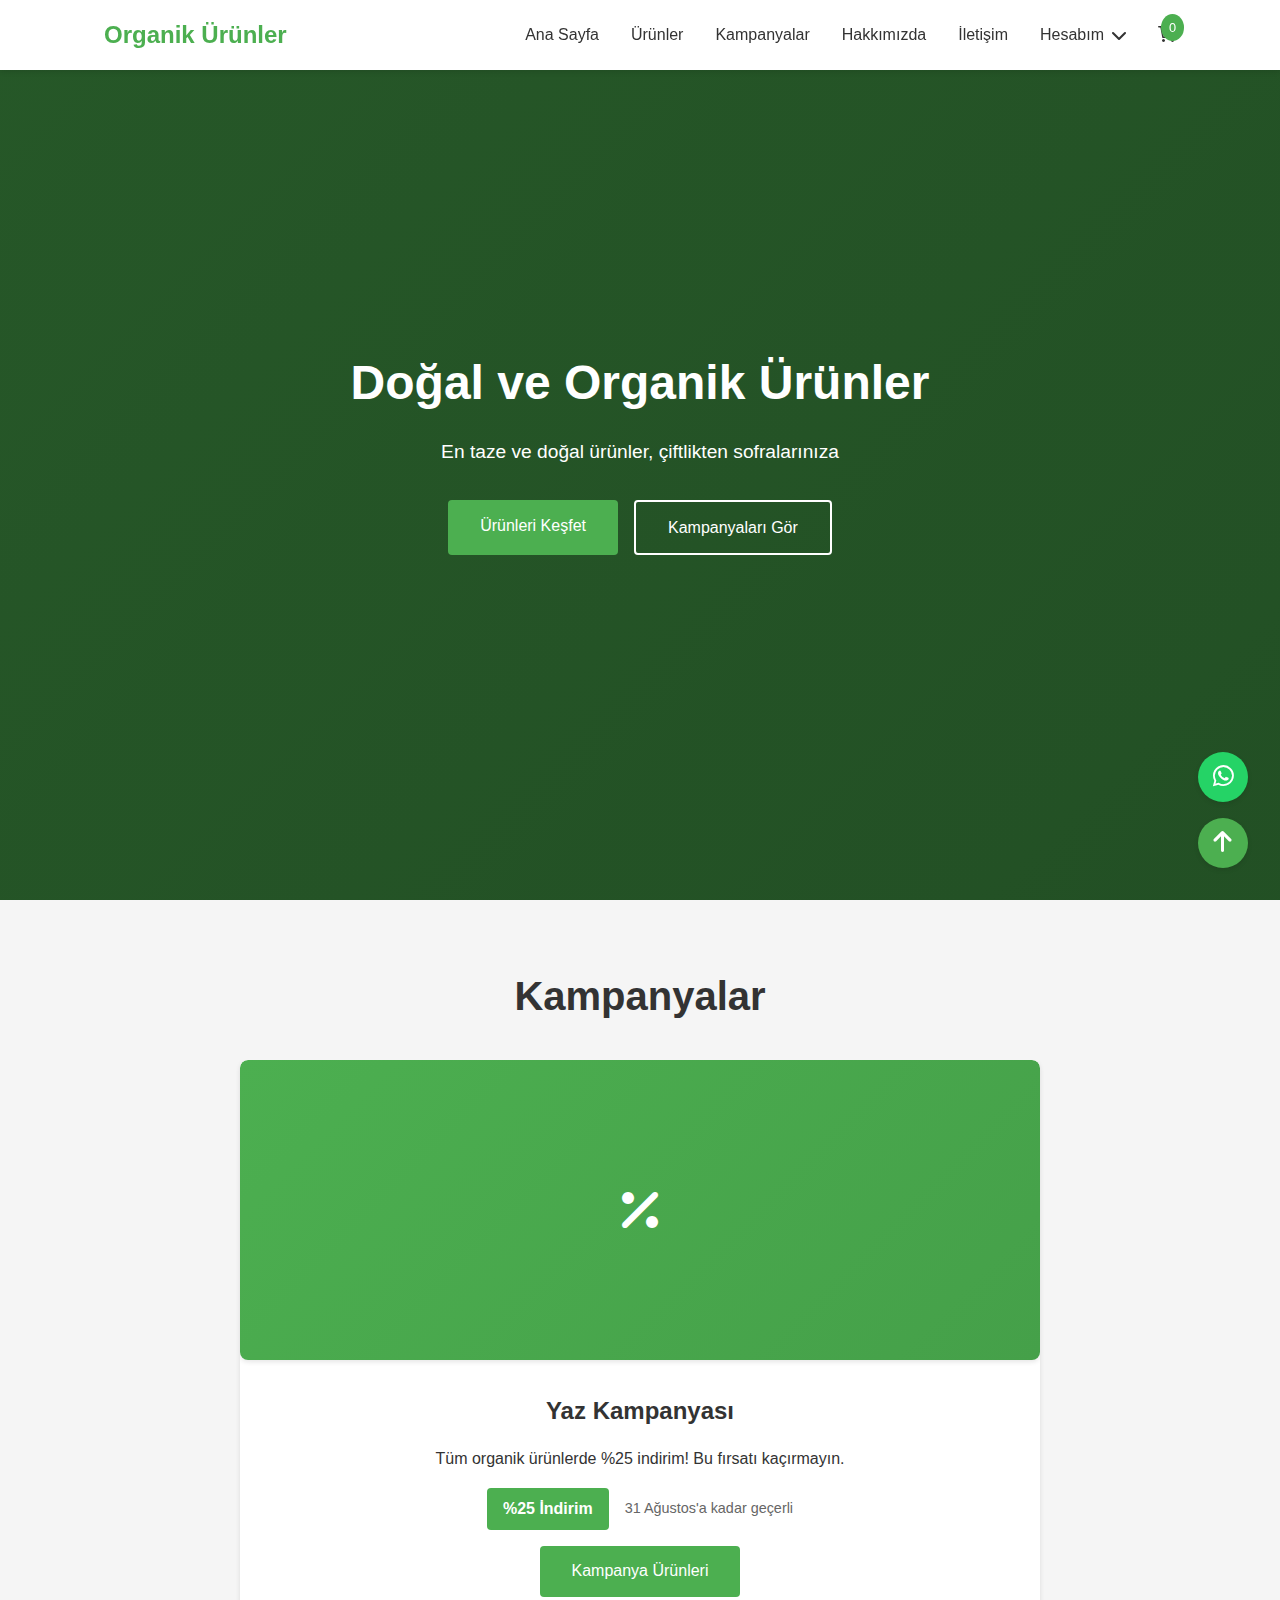
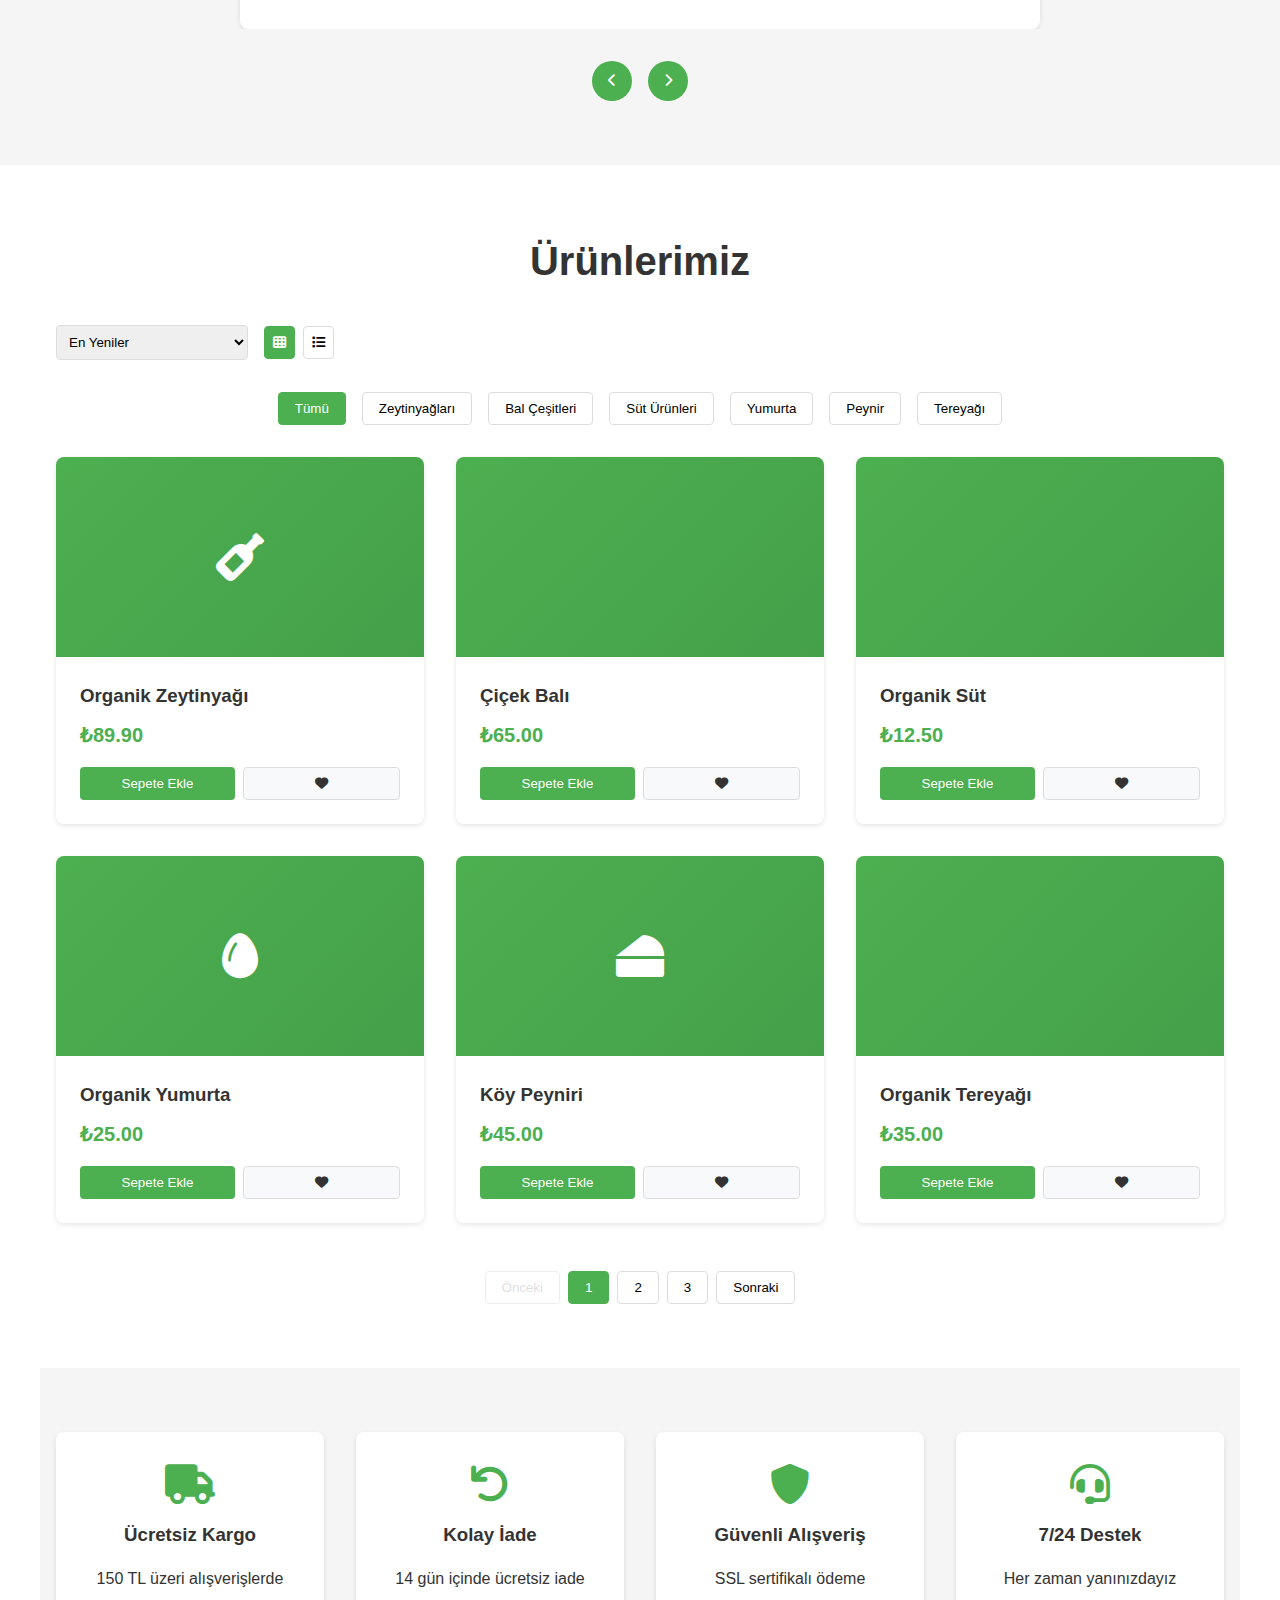
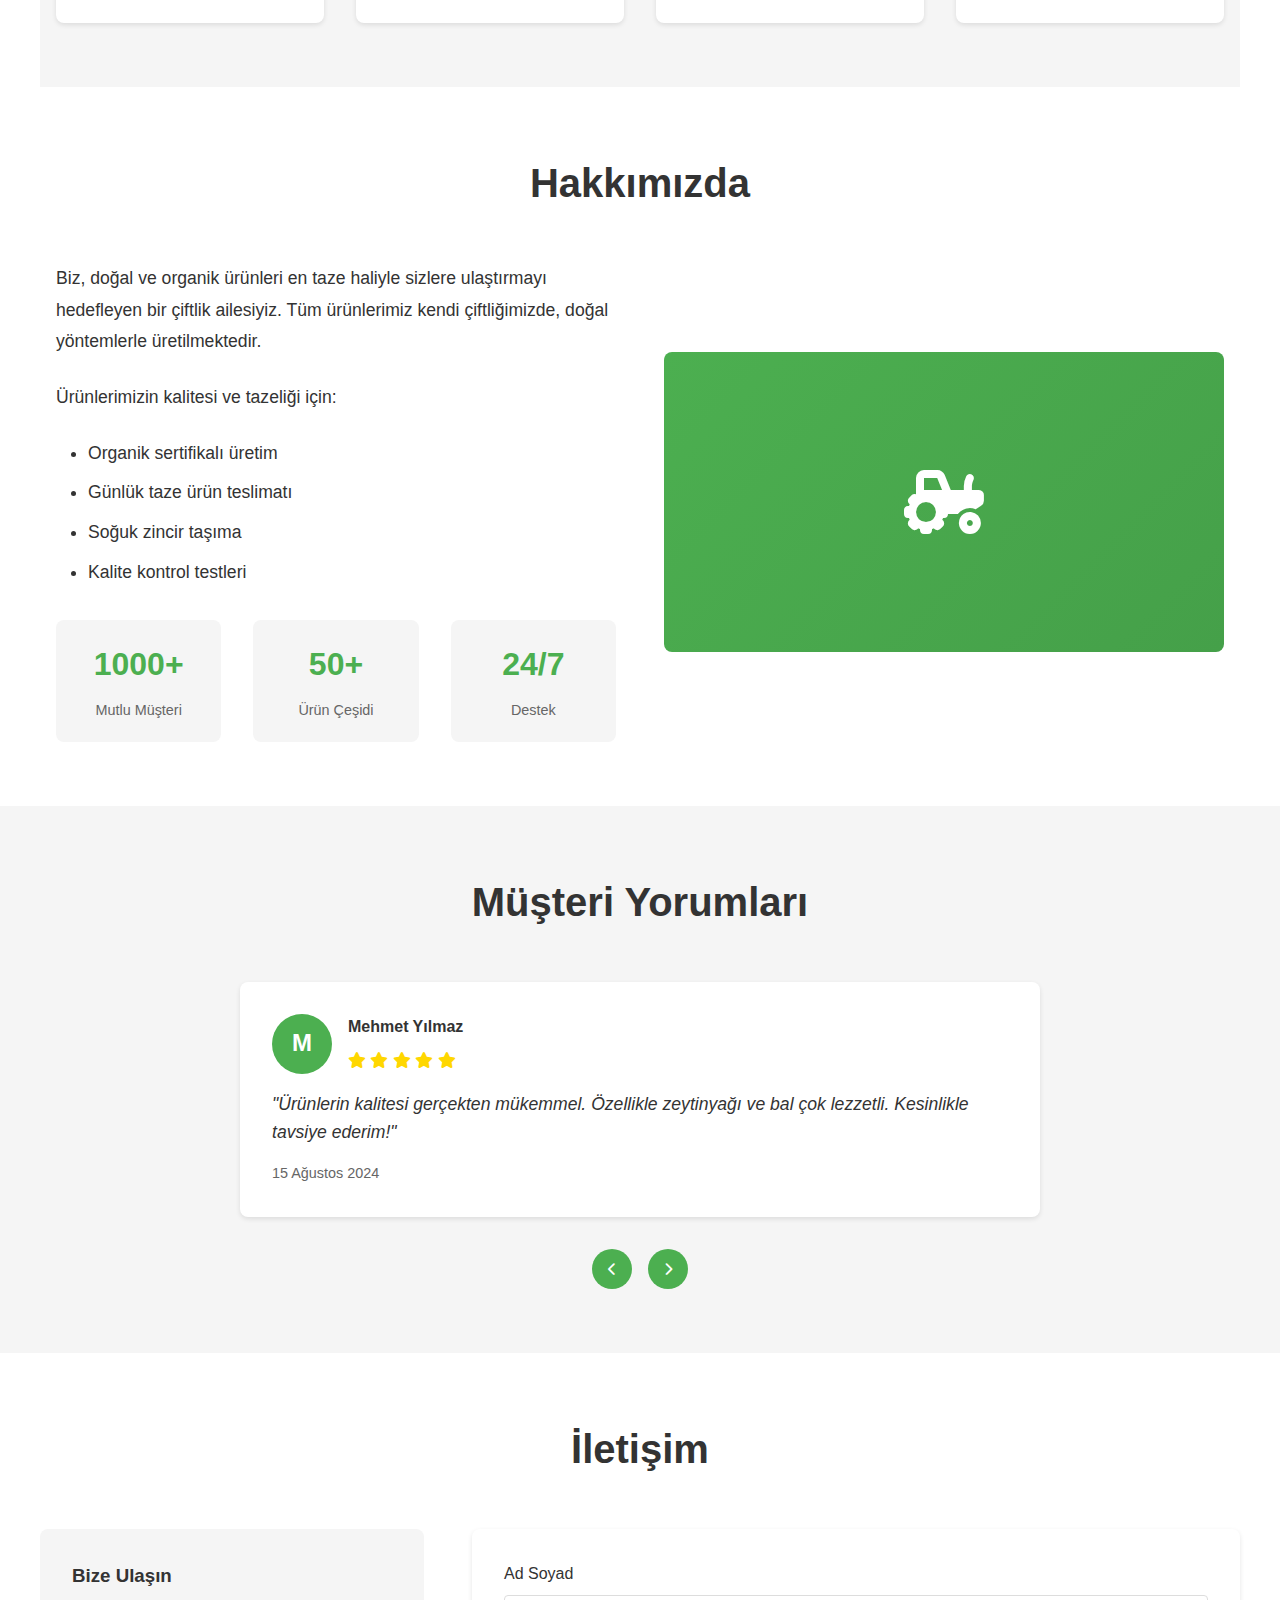
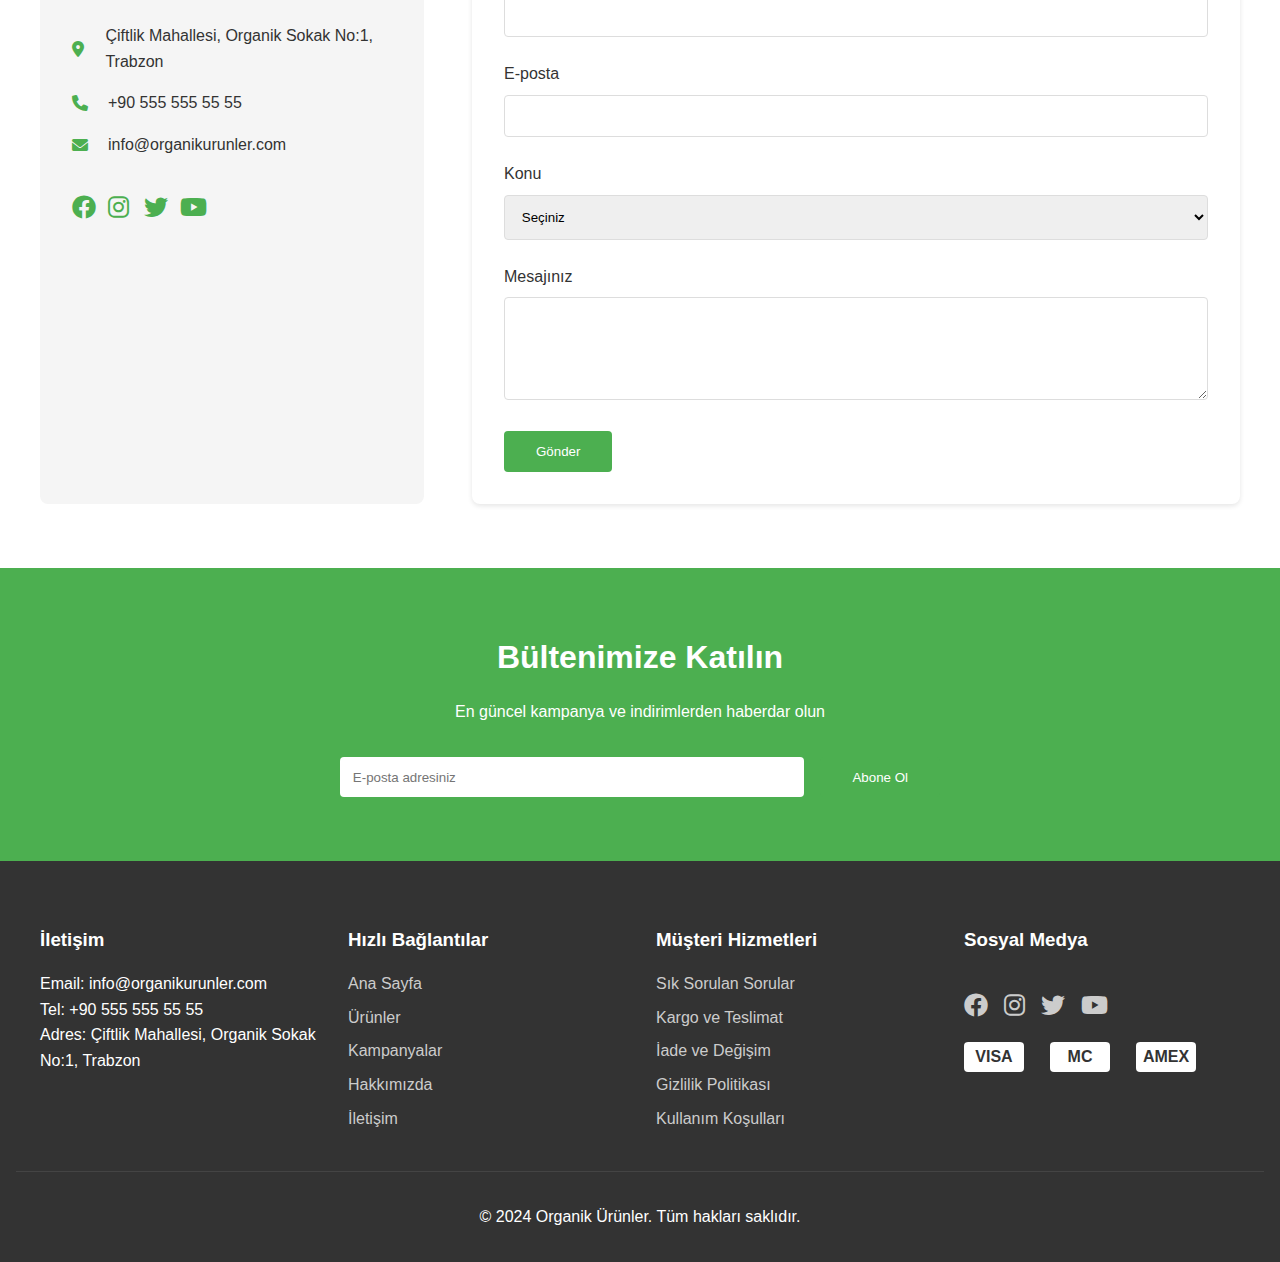
<file: index.html>
<!DOCTYPE html>
<html lang="tr">
<head>
    <meta charset="UTF-8">
    <meta name="viewport" content="width=device-width, initial-scale=1.0">
    <title>Organik Ürünler - E-Ticaret</title>
    <link rel="stylesheet" href="https://cdnjs.cloudflare.com/ajax/libs/font-awesome/6.0.0/css/all.min.css">
    <style>
/* Genel Stiller */
:root {
    --primary-color: #4CAF50;
    --secondary-color: #45a049;
    --text-color: #333;
    --light-gray: #f5f5f5;
    --border-color: #ddd;
    --shadow: 0 2px 5px rgba(0,0,0,0.1);
    --transition: all 0.3s ease;
}

* {
    margin: 0;
    padding: 0;
    box-sizing: border-box;
}

body {
    font-family: 'Segoe UI', Tahoma, Geneva, Verdana, sans-serif;
    line-height: 1.6;
    color: var(--text-color);
}

/* Header ve Navigasyon */
header {
    background: white;
    box-shadow: var(--shadow);
    position: fixed;
    width: 100%;
    top: 0;
    z-index: 1000;
}

nav {
    display: flex;
    justify-content: space-between;
    align-items: center;
    padding: 1rem 5%;
    max-width: 1200px;
    margin: 0 auto;
    position: relative;
}

.logo h1 {
    color: var(--primary-color);
    font-size: 1.5rem;
}

/* Mobil Hamburger Menü */
.mobile-menu-toggle {
    display: none;
    background: none;
    border: none;
    font-size: 1.5rem;
    color: var(--text-color);
    cursor: pointer;
}

.nav-links {
    display: flex;
    list-style: none;
    align-items: center;
    gap: 2rem;
}

.nav-links a {
    text-decoration: none;
    color: var(--text-color);
    font-weight: 500;
    transition: var(--transition);
}

.nav-links a:hover {
    color: var(--primary-color);
}

/* Dropdown Menü */
.dropdown {
    position: relative;
}

.dropdown-toggle {
    display: flex;
    align-items: center;
    gap: 0.5rem;
}

.dropdown-menu {
    position: absolute;
    top: 100%;
    right: 0;
    background: white;
    box-shadow: var(--shadow);
    border-radius: 4px;
    min-width: 200px;
    display: none;
    list-style: none;
}

.dropdown:hover .dropdown-menu {
    display: block;
}

.dropdown-menu li a {
    display: block;
    padding: 0.8rem 1rem;
    border-bottom: 1px solid var(--border-color);
}

.dropdown-menu li:last-child a {
    border-bottom: none;
}

/* Sepet İkonu */
.cart-icon {
    position: relative;
}

.cart-count {
    position: absolute;
    top: -8px;
    right: -8px;
    background: var(--primary-color);
    color: white;
    font-size: 0.8rem;
    padding: 0.2rem 0.5rem;
    border-radius: 50%;
}

/* Hero Bölümü */
.hero {
    height: 100vh;
    background: linear-gradient(rgba(0,0,0,0.5), rgba(0,0,0,0.5)), 
                linear-gradient(135deg, #4CAF50 0%, #45a049 100%);
    background-size: cover;
    background-position: center;
    display: flex;
    align-items: center;
    justify-content: center;
    text-align: center;
    color: white;
    padding: 0 1rem;
}

.hero-content {
    max-width: 800px;
}

.hero h2 {
    font-size: 3rem;
    margin-bottom: 1rem;
}

.hero p {
    font-size: 1.2rem;
    margin-bottom: 2rem;
}

.hero-buttons {
    display: flex;
    gap: 1rem;
    justify-content: center;
    flex-wrap: wrap;
}

/* Kampanyalar Bölümü */
.campaigns {
    padding: 4rem 1rem;
    background: var(--light-gray);
    text-align: center;
}

.campaigns h2 {
    margin-bottom: 2rem;
    font-size: 2.5rem;
    color: var(--text-color);
}

.campaign-slider {
    max-width: 1200px;
    margin: 2rem auto;
    overflow: hidden;
}

.campaign-card {
    background: white;
    border-radius: 8px;
    overflow: hidden;
    box-shadow: var(--shadow);
    display: block;
    margin: 0 auto;
    max-width: 800px;
}

.campaign-card img {
    width: 100%;
    height: 300px;
    object-fit: cover;
    background: linear-gradient(135deg, #4CAF50 0%, #45a049 100%);
}

.campaign-content {
    padding: 2rem;
}

.campaign-content h3 {
    margin-bottom: 1rem;
    color: var(--text-color);
    font-size: 1.5rem;
}

.campaign-meta {
    display: flex;
    align-items: center;
    justify-content: center;
    gap: 1rem;
    margin: 1rem 0;
    flex-wrap: wrap;
}

.campaign-meta .discount {
    background: var(--primary-color);
    color: white;
    padding: 0.5rem 1rem;
    border-radius: 4px;
    font-weight: bold;
}

.campaign-meta .valid-until {
    color: #666;
    font-size: 0.9rem;
}

/* Ürünler Bölümü */
.products {
    padding: 4rem 1rem;
    max-width: 1200px;
    margin: 0 auto;
}

.products h2 {
    text-align: center;
    margin-bottom: 2rem;
    font-size: 2.5rem;
    color: var(--text-color);
}

.section-header {
    display: flex;
    justify-content: space-between;
    align-items: center;
    margin-bottom: 2rem;
    flex-wrap: wrap;
    gap: 1rem;
}

.product-filters {
    display: flex;
    gap: 1rem;
    align-items: center;
    flex-wrap: wrap;
}

#sort-select {
    padding: 0.5rem;
    border: 1px solid var(--border-color);
    border-radius: 4px;
}

.view-options {
    display: flex;
    gap: 0.5rem;
}

.view-btn {
    background: none;
    border: 1px solid var(--border-color);
    padding: 0.5rem;
    cursor: pointer;
    transition: var(--transition);
    border-radius: 4px;
}

.view-btn.active {
    background: var(--primary-color);
    color: white;
    border-color: var(--primary-color);
}

.category-filters {
    display: flex;
    gap: 1rem;
    margin-bottom: 2rem;
    flex-wrap: wrap;
    justify-content: center;
}

.filter-btn {
    padding: 0.5rem 1rem;
    border: 1px solid var(--border-color);
    background: white;
    border-radius: 4px;
    cursor: pointer;
    transition: var(--transition);
}

.filter-btn.active,
.filter-btn:hover {
    background: var(--primary-color);
    color: white;
    border-color: var(--primary-color);
}

/* Ürün Grid */
.products-grid {
    display: grid;
    grid-template-columns: repeat(auto-fill, minmax(280px, 1fr));
    gap: 2rem;
    margin-top: 2rem;
}

.product-card {
    background: white;
    border-radius: 8px;
    overflow: hidden;
    box-shadow: var(--shadow);
    transition: var(--transition);
}

.product-card:hover {
    transform: translateY(-5px);
    box-shadow: 0 5px 15px rgba(0,0,0,0.2);
}

.product-image {
    width: 100%;
    height: 200px;
    background: linear-gradient(135deg, #4CAF50 0%, #45a049 100%);
    display: flex;
    align-items: center;
    justify-content: center;
    color: white;
    font-size: 3rem;
}

.product-info {
    padding: 1.5rem;
}

.product-info h3 {
    margin-bottom: 0.5rem;
    color: var(--text-color);
}

.product-price {
    font-size: 1.25rem;
    font-weight: bold;
    color: var(--primary-color);
    margin-bottom: 1rem;
}

.product-actions {
    display: flex;
    gap: 0.5rem;
}

.btn-small {
    padding: 0.5rem 1rem;
    border: none;
    border-radius: 4px;
    cursor: pointer;
    transition: var(--transition);
    flex: 1;
    text-align: center;
    text-decoration: none;
    display: inline-block;
}

.btn-cart {
    background: var(--primary-color);
    color: white;
}

.btn-cart:hover {
    background: var(--secondary-color);
}

.btn-favorite {
    background: #f8f9fa;
    color: var(--text-color);
    border: 1px solid var(--border-color);
}

.btn-favorite:hover {
    background: #dc3545;
    color: white;
}

/* Özellikler Bölümü */
.features {
    display: grid;
    grid-template-columns: repeat(auto-fit, minmax(250px, 1fr));
    gap: 2rem;
    padding: 4rem 1rem;
    background: var(--light-gray);
    max-width: 1200px;
    margin: 0 auto;
}

.feature-card {
    text-align: center;
    padding: 2rem;
    background: white;
    border-radius: 8px;
    box-shadow: var(--shadow);
    transition: var(--transition);
}

.feature-card:hover {
    transform: translateY(-5px);
}

.feature-card i {
    font-size: 2.5rem;
    color: var(--primary-color);
    margin-bottom: 1rem;
}

.feature-card h3 {
    margin-bottom: 1rem;
    color: var(--text-color);
}

/* Hakkımızda Bölümü */
.about {
    padding: 4rem 1rem;
    max-width: 1200px;
    margin: 0 auto;
}

.about h2 {
    text-align: center;
    margin-bottom: 3rem;
    font-size: 2.5rem;
    color: var(--text-color);
}

.about-content {
    display: grid;
    grid-template-columns: 1fr 1fr;
    gap: 3rem;
    align-items: center;
}

.about-text {
    font-size: 1.1rem;
    line-height: 1.8;
}

.about-text p {
    margin-bottom: 1.5rem;
}

.about-text ul {
    margin: 1.5rem 0;
    padding-left: 2rem;
}

.about-text li {
    margin-bottom: 0.5rem;
}

.stats {
    display: grid;
    grid-template-columns: repeat(3, 1fr);
    gap: 2rem;
    margin-top: 2rem;
}

.stat-item {
    text-align: center;
    padding: 1rem;
    background: var(--light-gray);
    border-radius: 8px;
}

.stat-number {
    display: block;
    font-size: 2rem;
    font-weight: bold;
    color: var(--primary-color);
}

.stat-label {
    font-size: 0.9rem;
    color: #666;
    margin-top: 0.5rem;
}

.about-image {
    text-align: center;
}

.about-image img {
    width: 100%;
    max-width: 500px;
    border-radius: 8px;
    box-shadow: var(--shadow);
}

/* Müşteri Yorumları */
.testimonials {
    padding: 4rem 1rem;
    background: var(--light-gray);
}

.testimonials h2 {
    text-align: center;
    margin-bottom: 3rem;
    font-size: 2.5rem;
    color: var(--text-color);
}

.testimonial-card {
    background: white;
    border-radius: 8px;
    padding: 2rem;
    max-width: 800px;
    margin: 0 auto;
    box-shadow: var(--shadow);
}

.testimonial-header {
    display: flex;
    align-items: center;
    gap: 1rem;
    margin-bottom: 1rem;
}

.testimonial-avatar {
    width: 60px;
    height: 60px;
    border-radius: 50%;
    background: var(--primary-color);
    display: flex;
    align-items: center;
    justify-content: center;
    color: white;
    font-size: 1.5rem;
    font-weight: bold;
}

.testimonial-info h4 {
    margin-bottom: 0.5rem;
    color: var(--text-color);
}

.rating {
    color: #ffd700;
}

.testimonial-text {
    font-style: italic;
    margin: 1rem 0;
    font-size: 1.1rem;
    line-height: 1.6;
}

.testimonial-date {
    color: #666;
    font-size: 0.9rem;
}

/* İletişim Bölümü */
.contact {
    padding: 4rem 1rem;
    background: white;
}

.contact h2 {
    text-align: center;
    margin-bottom: 3rem;
    font-size: 2.5rem;
    color: var(--text-color);
}

.contact-content {
    display: grid;
    grid-template-columns: 1fr 2fr;
    gap: 3rem;
    max-width: 1200px;
    margin: 0 auto;
}

.contact-info {
    padding: 2rem;
    background: var(--light-gray);
    border-radius: 8px;
}

.contact-info h3 {
    margin-bottom: 2rem;
    color: var(--text-color);
}

.contact-info p {
    margin-bottom: 1rem;
    display: flex;
    align-items: center;
    gap: 1rem;
}

.contact-info i {
    color: var(--primary-color);
    width: 20px;
}

.social-links {
    display: flex;
    gap: 1rem;
    margin-top: 2rem;
}

.social-links a {
    color: var(--text-color);
    font-size: 1.5rem;
    transition: var(--transition);
}

.social-links a:hover {
    color: var(--primary-color);
}

.contact-form {
    background: white;
    padding: 2rem;
    border-radius: 8px;
    box-shadow: var(--shadow);
}

.form-group {
    margin-bottom: 1.5rem;
}

.form-group label {
    display: block;
    margin-bottom: 0.5rem;
    font-weight: 500;
}

.form-group input,
.form-group select,
.form-group textarea {
    width: 100%;
    padding: 0.8rem;
    border: 1px solid var(--border-color);
    border-radius: 4px;
    transition: var(--transition);
}

.form-group input:focus,
.form-group select:focus,
.form-group textarea:focus {
    outline: none;
    border-color: var(--primary-color);
    box-shadow: 0 0 0 2px rgba(76, 175, 80, 0.2);
}

/* Bülten Aboneliği */
.newsletter {
    padding: 4rem 1rem;
    background: var(--primary-color);
    color: white;
    text-align: center;
}

.newsletter-content {
    max-width: 600px;
    margin: 0 auto;
}

.newsletter h3 {
    margin-bottom: 1rem;
    font-size: 2rem;
}

.newsletter-form {
    display: flex;
    gap: 1rem;
    margin-top: 2rem;
}

.newsletter-form input {
    flex: 1;
    padding: 0.8rem;
    border: none;
    border-radius: 4px;
}

/* Footer */
footer {
    background: #333;
    color: white;
    padding: 4rem 1rem 2rem;
}

.footer-content {
    display: grid;
    grid-template-columns: repeat(auto-fit, minmax(250px, 1fr));
    gap: 2rem;
    max-width: 1200px;
    margin: 0 auto;
}

.footer-section h3 {
    margin-bottom: 1rem;
    color: white;
}

.footer-section ul {
    list-style: none;
}

.footer-section ul li {
    margin-bottom: 0.5rem;
}

.footer-section a {
    color: #ccc;
    text-decoration: none;
    transition: var(--transition);
}

.footer-section a:hover {
    color: white;
}

.payment-methods {
    display: flex;
    gap: 1rem;
    margin-top: 1rem;
    flex-wrap: wrap;
}

.payment-methods img {
    height: 30px;
    background: white;
    padding: 5px;
    border-radius: 4px;
}

.footer-bottom {
    text-align: center;
    margin-top: 2rem;
    padding-top: 2rem;
    border-top: 1px solid #444;
}

/* Yardımcı Butonlar */
.floating-buttons {
    position: fixed;
    right: 2rem;
    bottom: 2rem;
    display: flex;
    flex-direction: column;
    gap: 1rem;
    z-index: 1000;
}

.float-btn {
    width: 50px;
    height: 50px;
    border-radius: 50%;
    border: none;
    background: var(--primary-color);
    color: white;
    font-size: 1.5rem;
    cursor: pointer;
    box-shadow: var(--shadow);
    transition: var(--transition);
}

.float-btn:hover {
    transform: scale(1.1);
}

.float-btn.whatsapp {
    background: #25D366;
}

/* Butonlar */
.btn-primary {
    display: inline-block;
    padding: 0.8rem 2rem;
    background: var(--primary-color);
    color: white;
    text-decoration: none;
    border-radius: 4px;
    transition: var(--transition);
    border: none;
    cursor: pointer;
}

.btn-primary:hover {
    background: var(--secondary-color);
}

.btn-secondary {
    display: inline-block;
    padding: 0.8rem 2rem;
    background: transparent;
    color: white;
    text-decoration: none;
    border: 2px solid white;
    border-radius: 4px;
    transition: var(--transition);
}

.btn-secondary:hover {
    background: white;
    color: var(--primary-color);
}

/* Responsive Tasarım */
@media (max-width: 768px) {
    /* Mobil Navigasyon */
    .mobile-menu-toggle {
        display: block;
    }
    
    .nav-links {
        display: none;
        position: absolute;
        top: 100%;
        left: 0;
        width: 100%;
        background: white;
        box-shadow: var(--shadow);
        flex-direction: column;
        padding: 1rem 0;
        gap: 0;
    }
    
    .nav-links.active {
        display: flex;
    }
    
    .nav-links li {
        width: 100%;
        text-align: center;
        border-bottom: 1px solid var(--border-color);
    }
    
    .nav-links a {
        display: block;
        padding: 1rem;
    }
    
    .dropdown-menu {
        position: static;
        box-shadow: none;
        background: var(--light-gray);
        display: block;
    }
    
    /* Hero Mobil */
    .hero h2 {
        font-size: 2rem;
    }
    
    .hero p {
        font-size: 1rem;
    }
    
    .hero-buttons {
        flex-direction: column;
        align-items: center;
    }
    
    /* Section Headers */
    .section-header {
        flex-direction: column;
        text-align: center;
    }
    
    /* Kampanyalar Mobil */
    .campaign-card img {
        height: 200px;
    }
    
    /* Ürünler Mobil */
    .products-grid {
        grid-template-columns: repeat(auto-fit, minmax(250px, 1fr));
    }
    
    .category-filters {
        flex-direction: column;
        align-items: center;
    }
    
    .product-filters {
        justify-content: center;
        flex-wrap: wrap;
    }
    
    /* Hakkımızda Mobil */
    .about-content {
        grid-template-columns: 1fr;
        gap: 2rem;
        text-align: center;
    }
    
    .stats {
        grid-template-columns: 1fr;
        gap: 1rem;
    }
    
    /* İletişim Mobil */
    .contact-content {
        grid-template-columns: 1fr;
        gap: 2rem;
    }
    
    /* Bülten Mobil */
    .newsletter-form {
        flex-direction: column;
    }
    
    /* Footer Mobil */
    .footer-content {
        grid-template-columns: 1fr;
        text-align: center;
    }
    
    .payment-methods {
        justify-content: center;
    }
    
    /* Floating Buttons Mobil */
    .floating-buttons {
        right: 1rem;
        bottom: 1rem;
    }
    
    /* Genel Padding Ayarları */
    .hero,
    .campaigns,
    .products,
    .features,
    .about,
    .testimonials,
    .contact,
    .newsletter {
        padding: 3rem 1rem;
    }
}

@media (max-width: 480px) {
    /* Çok küçük ekranlar için */
    .hero h2 {
        font-size: 1.5rem;
    }
    
    .products-grid {
        grid-template-columns: 1fr;
    }
    
    .features {
        grid-template-columns: 1fr;
    }
    
    nav {
        padding: 1rem 3%;
    }
    
    .campaign-content,
    .contact-info,
    .contact-form {
        padding: 1.5rem;
    }
}

/* Gizli İçerik (Dinamik Yükleme İçin) */
.hidden {
    display: none;
}

/* Yükleme Animasyonu */
.loading {
    display: flex;
    justify-content: center;
    align-items: center;
    padding: 2rem;
}

.spinner {
    border: 3px solid #f3f3f3;
    border-top: 3px solid var(--primary-color);
    border-radius: 50%;
    width: 40px;
    height: 40px;
    animation: spin 1s linear infinite;
}

@keyframes spin {
    0% { transform: rotate(0deg); }
    100% { transform: rotate(360deg); }
}

/* Slider Kontrolleri */
.slider-controls {
    display: flex;
    justify-content: center;
    gap: 1rem;
    margin-top: 2rem;
}

.slider-controls button {
    background: var(--primary-color);
    color: white;
    border: none;
    width: 40px;
    height: 40px;
    border-radius: 50%;
    cursor: pointer;
    transition: var(--transition);
}

.slider-controls button:hover {
    background: var(--secondary-color);
    transform: scale(1.1);
}

/* Sayfalama */
.pagination {
    display: flex;
    justify-content: center;
    gap: 0.5rem;
    margin-top: 3rem;
}

.pagination button {
    padding: 0.5rem 1rem;
    border: 1px solid var(--border-color);
    background: white;
    cursor: pointer;
    transition: var(--transition);
    border-radius: 4px;
}

.pagination button.active,
.pagination button:hover {
    background: var(--primary-color);
    color: white;
    border-color: var(--primary-color);
}

.pagination button:disabled {
    opacity: 0.5;
    cursor: not-allowed;
}
    </style>
</head>
<body>
    <header>
        <nav>
            <div class="logo">
                <h1>Organik Ürünler</h1>
            </div>
            <button class="mobile-menu-toggle" onclick="toggleMobileMenu()">
                <i class="fas fa-bars"></i>
            </button>
            <ul class="nav-links" id="nav-links">
                <li><a href="#anasayfa">Ana Sayfa</a></li>
                <li><a href="#urunler">Ürünler</a></li>
                <li><a href="#kampanyalar">Kampanyalar</a></li>
                <li><a href="#hakkimizda">Hakkımızda</a></li>
                <li><a href="#iletisim">İletişim</a></li>
                <li class="dropdown">
                    <a href="#" class="dropdown-toggle">Hesabım <i class="fas fa-chevron-down"></i></a>
                    <ul class="dropdown-menu">
                        <li><a href="login.html">Giriş Yap</a></li>
                        <li><a href="register.html">Kayıt Ol</a></li>
                        <li><a href="dashboard.html">Hesabım</a></li>
                        <li><a href="orders.html">Siparişlerim</a></li>
                        <li><a href="favorites.html">Favorilerim</a></li>
                        <li><a href="addresses.html">Adreslerim</a></li>
                        <li><a href="notifications.html">Bildirimlerim</a></li>
                    </ul>
                </li>
                <li class="cart-icon">
                    <a href="cart.html">
                        <i class="fas fa-shopping-cart"></i>
                        <span class="cart-count">0</span>
                    </a>
                </li>
            </ul>
        </nav>
    </header>

    <main>
        <section id="anasayfa" class="hero">
            <div class="hero-content">
                <h2>Doğal ve Organik Ürünler</h2>
                <p>En taze ve doğal ürünler, çiftlikten sofralarınıza</p>
                <div class="hero-buttons">
                    <a href="#urunler" class="btn-primary">Ürünleri Keşfet</a>
                    <a href="#kampanyalar" class="btn-secondary">Kampanyaları Gör</a>
                </div>
            </div>
        </section>

        <section id="kampanyalar" class="campaigns">
            <h2>Kampanyalar</h2>
            <div class="campaign-slider">
                <div class="campaign-card">
                    <div class="campaign-card img">
                        <div style="width: 100%; height: 300px; background: linear-gradient(135deg, #4CAF50 0%, #45a049 100%); display: flex; align-items: center; justify-content: center; color: white; font-size: 3rem;">
                            <i class="fas fa-percent"></i>
                        </div>
                    </div>
                    <div class="campaign-content">
                        <h3>Yaz Kampanyası</h3>
                        <p>Tüm organik ürünlerde %25 indirim! Bu fırsatı kaçırmayın.</p>
                        <div class="campaign-meta">
                            <span class="discount">%25 İndirim</span>
                            <span class="valid-until">31 Ağustos'a kadar geçerli</span>
                        </div>
                        <a href="#urunler" class="btn-primary">Kampanya Ürünleri</a>
                    </div>
                </div>
            </div>
            <div class="slider-controls">
                <button class="prev-btn"><i class="fas fa-chevron-left"></i></button>
                <button class="next-btn"><i class="fas fa-chevron-right"></i></button>
            </div>
        </section>

        <section id="urunler" class="products">
            <h2>Ürünlerimiz</h2>
            <div class="section-header">
                <div class="product-filters">
                    <select id="sort-select">
                        <option value="newest">En Yeniler</option>
                        <option value="price_asc">Fiyat (Düşükten Yükseğe)</option>
                        <option value="price_desc">Fiyat (Yüksekten Düşüğe)</option>
                        <option value="popular">En Popüler</option>
                        <option value="rating">En Çok Değerlendirilen</option>
                    </select>
                    <div class="view-options">
                        <button class="view-btn active" data-view="grid"><i class="fas fa-th"></i></button>
                        <button class="view-btn" data-view="list"><i class="fas fa-list"></i></button>
                    </div>
                </div>
            </div>
            <div class="category-filters">
                <button class="filter-btn active" data-category="all">Tümü</button>
                <button class="filter-btn" data-category="zeytinyagi">Zeytinyağları</button>
                <button class="filter-btn" data-category="bal">Bal Çeşitleri</button>
                <button class="filter-btn" data-category="sut">Süt Ürünleri</button>
                <button class="filter-btn" data-category="yumurta">Yumurta</button>
                <button class="filter-btn" data-category="peynir">Peynir</button>
                <button class="filter-btn" data-category="tereyagi">Tereyağı</button>
            </div>
            <div class="products-grid" id="products-grid">
                <!-- Örnek Ürünler -->
                <div class="product-card" data-category="zeytinyagi">
                    <div class="product-image">
                        <i class="fas fa-wine-bottle"></i>
                    </div>
                    <div class="product-info">
                        <h3>Organik Zeytinyağı</h3>
                        <div class="product-price">₺89.90</div>
                        <div class="product-actions">
                            <button class="btn-small btn-cart">Sepete Ekle</button>
                            <button class="btn-small btn-favorite"><i class="fas fa-heart"></i></button>
                        </div>
                    </div>
                </div>

                <div class="product-card" data-category="bal">
                    <div class="product-image">
                        <i class="fas fa-jar"></i>
                    </div>
                    <div class="product-info">
                        <h3>Çiçek Balı</h3>
                        <div class="product-price">₺65.00</div>
                        <div class="product-actions">
                            <button class="btn-small btn-cart">Sepete Ekle</button>
                            <button class="btn-small btn-favorite"><i class="fas fa-heart"></i></button>
                        </div>
                    </div>
                </div>

                <div class="product-card" data-category="sut">
                    <div class="product-image">
                        <i class="fas fa-glass-water"></i>
                    </div>
                    <div class="product-info">
                        <h3>Organik Süt</h3>
                        <div class="product-price">₺12.50</div>
                        <div class="product-actions">
                            <button class="btn-small btn-cart">Sepete Ekle</button>
                            <button class="btn-small btn-favorite"><i class="fas fa-heart"></i></button>
                        </div>
                    </div>
                </div>

                <div class="product-card" data-category="yumurta">
                    <div class="product-image">
                        <i class="fas fa-egg"></i>
                    </div>
                    <div class="product-info">
                        <h3>Organik Yumurta</h3>
                        <div class="product-price">₺25.00</div>
                        <div class="product-actions">
                            <button class="btn-small btn-cart">Sepete Ekle</button>
                            <button class="btn-small btn-favorite"><i class="fas fa-heart"></i></button>
                        </div>
                    </div>
                </div>

                <div class="product-card" data-category="peynir">
                    <div class="product-image">
                        <i class="fas fa-cheese"></i>
                    </div>
                    <div class="product-info">
                        <h3>Köy Peyniri</h3>
                        <div class="product-price">₺45.00</div>
                        <div class="product-actions">
                            <button class="btn-small btn-cart">Sepete Ekle</button>
                            <button class="btn-small btn-favorite"><i class="fas fa-heart"></i></button>
                        </div>
                    </div>
                </div>

                <div class="product-card" data-category="tereyagi">
                    <div class="product-image">
                        <i class="fas fa-butter"></i>
                    </div>
                    <div class="product-info">
                        <h3>Organik Tereyağı</h3>
                        <div class="product-price">₺35.00</div>
                        <div class="product-actions">
                            <button class="btn-small btn-cart">Sepete Ekle</button>
                            <button class="btn-small btn-favorite"><i class="fas fa-heart"></i></button>
                        </div>
                    </div>
                </div>
            </div>
            <div class="pagination">
                <button disabled>Önceki</button>
                <button class="active">1</button>
                <button>2</button>
                <button>3</button>
                <button>Sonraki</button>
            </div>
        </section>

        <section class="features">
            <div class="feature-card">
                <i class="fas fa-truck"></i>
                <h3>Ücretsiz Kargo</h3>
                <p>150 TL üzeri alışverişlerde</p>
            </div>
            <div class="feature-card">
                <i class="fas fa-undo"></i>
                <h3>Kolay İade</h3>
                <p>14 gün içinde ücretsiz iade</p>
            </div>
            <div class="feature-card">
                <i class="fas fa-shield-alt"></i>
                <h3>Güvenli Alışveriş</h3>
                <p>SSL sertifikalı ödeme</p>
            </div>
            <div class="feature-card">
                <i class="fas fa-headset"></i>
                <h3>7/24 Destek</h3>
                <p>Her zaman yanınızdayız</p>
            </div>
        </section>

        <section id="hakkimizda" class="about">
            <h2>Hakkımızda</h2>
            <div class="about-content">
                <div class="about-text">
                    <p>Biz, doğal ve organik ürünleri en taze haliyle sizlere ulaştırmayı hedefleyen bir çiftlik ailesiyiz. Tüm ürünlerimiz kendi çiftliğimizde, doğal yöntemlerle üretilmektedir.</p>
                    <p>Ürünlerimizin kalitesi ve tazeliği için:</p>
                    <ul>
                        <li>Organik sertifikalı üretim</li>
                        <li>Günlük taze ürün teslimatı</li>
                        <li>Soğuk zincir taşıma</li>
                        <li>Kalite kontrol testleri</li>
                    </ul>
                    <div class="stats">
                        <div class="stat-item">
                            <span class="stat-number">1000+</span>
                            <span class="stat-label">Mutlu Müşteri</span>
                        </div>
                        <div class="stat-item">
                            <span class="stat-number">50+</span>
                            <span class="stat-label">Ürün Çeşidi</span>
                        </div>
                        <div class="stat-item">
                            <span class="stat-number">24/7</span>
                            <span class="stat-label">Destek</span>
                        </div>
                    </div>
                </div>
                <div class="about-image">
                    <div style="width: 100%; height: 300px; background: linear-gradient(135deg, #4CAF50 0%, #45a049 100%); border-radius: 8px; display: flex; align-items: center; justify-content: center; color: white; font-size: 4rem;">
                        <i class="fas fa-tractor"></i>
                    </div>
                </div>
            </div>
        </section>

        <section class="testimonials">
            <h2>Müşteri Yorumları</h2>
            <div class="testimonial-card">
                <div class="testimonial-header">
                    <div class="testimonial-avatar">
                        M
                    </div>
                    <div class="testimonial-info">
                        <h4>Mehmet Yılmaz</h4>
                        <div class="rating">
                            <i class="fas fa-star"></i>
                            <i class="fas fa-star"></i>
                            <i class="fas fa-star"></i>
                            <i class="fas fa-star"></i>
                            <i class="fas fa-star"></i>
                        </div>
                    </div>
                </div>
                <div class="testimonial-text">
                    "Ürünlerin kalitesi gerçekten mükemmel. Özellikle zeytinyağı ve bal çok lezzetli. Kesinlikle tavsiye ederim!"
                </div>
                <div class="testimonial-date">
                    15 Ağustos 2024
                </div>
            </div>
            <div class="slider-controls">
                <button class="prev-btn"><i class="fas fa-chevron-left"></i></button>
                <button class="next-btn"><i class="fas fa-chevron-right"></i></button>
            </div>
        </section>

        <section id="iletisim" class="contact">
            <h2>İletişim</h2>
            <div class="contact-content">
                <div class="contact-info">
                    <h3>Bize Ulaşın</h3>
                    <p><i class="fas fa-map-marker-alt"></i> Çiftlik Mahallesi, Organik Sokak No:1, Trabzon</p>
                    <p><i class="fas fa-phone"></i> +90 555 555 55 55</p>
                    <p><i class="fas fa-envelope"></i> info@organikurunler.com</p>
                    <div class="social-links">
                        <a href="#"><i class="fab fa-facebook"></i></a>
                        <a href="#"><i class="fab fa-instagram"></i></a>
                        <a href="#"><i class="fab fa-twitter"></i></a>
                        <a href="#"><i class="fab fa-youtube"></i></a>
                    </div>
                </div>
                <form class="contact-form">
                    <div class="form-group">
                        <label for="name">Ad Soyad</label>
                        <input type="text" id="name" name="name" required>
                    </div>
                    <div class="form-group">
                        <label for="email">E-posta</label>
                        <input type="email" id="email" name="email" required>
                    </div>
                    <div class="form-group">
                        <label for="subject">Konu</label>
                        <select id="subject" name="subject" required>
                            <option value="">Seçiniz</option>
                            <option value="siparis">Sipariş</option>
                            <option value="urun">Ürün</option>
                            <option value="teslimat">Teslimat</option>
                            <option value="diger">Diğer</option>
                        </select>
                    </div>
                    <div class="form-group">
                        <label for="message">Mesajınız</label>
                        <textarea id="message" name="message" rows="5" required></textarea>
                    </div>
                    <button type="submit" class="btn-primary">Gönder</button>
                </form>
            </div>
        </section>

        <section class="newsletter">
            <div class="newsletter-content">
                <h3>Bültenimize Katılın</h3>
                <p>En güncel kampanya ve indirimlerden haberdar olun</p>
                <form class="newsletter-form">
                    <input type="email" placeholder="E-posta adresiniz" required>
                    <button type="submit" class="btn-primary">Abone Ol</button>
                </form>
            </div>
        </section>
    </main>

    <footer>
        <div class="footer-content">
            <div class="footer-section">
                <h3>İletişim</h3>
                <p>Email: info@organikurunler.com</p>
                <p>Tel: +90 555 555 55 55</p>
                <p>Adres: Çiftlik Mahallesi, Organik Sokak No:1, Trabzon</p>
            </div>
            <div class="footer-section">
                <h3>Hızlı Bağlantılar</h3>
                <ul>
                    <li><a href="#anasayfa">Ana Sayfa</a></li>
                    <li><a href="#urunler">Ürünler</a></li>
                    <li><a href="#kampanyalar">Kampanyalar</a></li>
                    <li><a href="#hakkimizda">Hakkımızda</a></li>
                    <li><a href="#iletisim">İletişim</a></li>
                </ul>
            </div>
            <div class="footer-section">
                <h3>Müşteri Hizmetleri</h3>
                <ul>
                    <li><a href="faq.html">Sık Sorulan Sorular</a></li>
                    <li><a href="shipping.html">Kargo ve Teslimat</a></li>
                    <li><a href="returns.html">İade ve Değişim</a></li>
                    <li><a href="privacy.html">Gizlilik Politikası</a></li>
                    <li><a href="terms.html">Kullanım Koşulları</a></li>
                </ul>
            </div>
            <div class="footer-section">
                <h3>Sosyal Medya</h3>
                <div class="social-links">
                    <a href="#"><i class="fab fa-facebook"></i></a>
                    <a href="#"><i class="fab fa-instagram"></i></a>
                    <a href="#"><i class="fab fa-twitter"></i></a>
                    <a href="#"><i class="fab fa-youtube"></i></a>
                </div>
                <div class="payment-methods">
                    <div style="height: 30px; background: white; padding: 5px; border-radius: 4px; display: flex; align-items: center; justify-content: center; margin-right: 10px; color: #333; font-weight: bold; min-width: 60px;">VISA</div>
                    <div style="height: 30px; background: white; padding: 5px; border-radius: 4px; display: flex; align-items: center; justify-content: center; margin-right: 10px; color: #333; font-weight: bold; min-width: 60px;">MC</div>
                    <div style="height: 30px; background: white; padding: 5px; border-radius: 4px; display: flex; align-items: center; justify-content: center; color: #333; font-weight: bold; min-width: 60px;">AMEX</div>
                </div>
            </div>
        </div>
        <div class="footer-bottom">
            <p>&copy; 2024 Organik Ürünler. Tüm hakları saklıdır.</p>
        </div>
    </footer>

    <div class="floating-buttons">
        <button class="float-btn whatsapp">
            <i class="fab fa-whatsapp"></i>
        </button>
        <button class="float-btn scroll-top" onclick="scrollToTop()">
            <i class="fas fa-arrow-up"></i>
        </button>
    </div>

    <script>
        // Mobil menü toggle
        function toggleMobileMenu() {
            const navLinks = document.getElementById('nav-links');
            const menuToggle = document.querySelector('.mobile-menu-toggle i');
            
            navLinks.classList.toggle('active');
            
            if (navLinks.classList.contains('active')) {
                menuToggle.classList.remove('fa-bars');
                menuToggle.classList.add('fa-times');
            } else {
                menuToggle.classList.remove('fa-times');
                menuToggle.classList.add('fa-bars');
            }
        }

        // Üst kısma kaydırma
        function scrollToTop() {
            window.scrollTo({
                top: 0,
                behavior: 'smooth'
            });
        }

        // Kategori filtreleri
        document.querySelectorAll('.filter-btn').forEach(btn => {
            btn.addEventListener('click', function() {
                // Aktif butonu değiştir
                document.querySelectorAll('.filter-btn').forEach(b => b.classList.remove('active'));
                this.classList.add('active');
                
                const category = this.dataset.category;
                const products = document.querySelectorAll('.product-card');
                
                products.forEach(product => {
                    if (category === 'all' || product.dataset.category === category) {
                        product.style.display = 'block';
                    } else {
                        product.style.display = 'none';
                    }
                });
            });
        });

        // Grid/Liste görünüm değiştirici
        document.querySelectorAll('.view-btn').forEach(btn => {
            btn.addEventListener('click', function() {
                document.querySelectorAll('.view-btn').forEach(b => b.classList.remove('active'));
                this.classList.add('active');
                
                const view = this.dataset.view;
                const grid = document.getElementById('products-grid');
                
                if (view === 'list') {
                    grid.classList.add('list-view');
                } else {
                    grid.classList.remove('list-view');
                }
            });
        });

        // Sepete ekleme işlevi
        document.querySelectorAll('.btn-cart').forEach(btn => {
            btn.addEventListener('click', function() {
                const cartCount = document.querySelector('.cart-count');
                let count = parseInt(cartCount.textContent);
                cartCount.textContent = count + 1;
                
                // Toast bildirimi göster
                showToast('Ürün sepete eklendi!', 'success');
            });
        });

        // Favori ekleme/çıkarma
        document.querySelectorAll('.btn-favorite').forEach(btn => {
            btn.addEventListener('click', function() {
                const icon = this.querySelector('i');
                if (icon.classList.contains('fas')) {
                    icon.classList.remove('fas');
                    icon.classList.add('far');
                    showToast('Ürün favorilerden çıkarıldı!', 'error');
                } else {
                    icon.classList.remove('far');
                    icon.classList.add('fas');
                    showToast('Ürün favorilere eklendi!', 'success');
                }
            });
        });

        // Toast bildirimi gösterme
        function showToast(message, type = 'success') {
            const toast = document.createElement('div');
            toast.className = `toast ${type}`;
            toast.textContent = message;
            document.body.appendChild(toast);
            
            setTimeout(() => {
                toast.remove();
            }, 3000);
        }

        // Form gönderme
        document.querySelector('.contact-form').addEventListener('submit', function(e) {
            e.preventDefault();
            showToast('Mesajınız gönderildi! En kısa sürede size dönüş yapacağız.', 'success');
            this.reset();
        });

        document.querySelector('.newsletter-form').addEventListener('submit', function(e) {
            e.preventDefault();
            showToast('Bültene başarıyla abone oldunuz!', 'success');
            this.reset();
        });

        // Sayfa kaydırma efekti
        window.addEventListener('scroll', function() {
            const header = document.querySelector('header');
            const scrollTop = document.querySelector('.scroll-top');
            
            if (window.scrollY > 100) {
                header.style.background = 'rgba(255, 255, 255, 0.95)';
                header.style.backdropFilter = 'blur(10px)';
                scrollTop.style.display = 'block';
            } else {
                header.style.background = 'white';
                header.style.backdropFilter = 'none';
                scrollTop.style.display = 'none';
            }
        });

        // Smooth scrolling for navigation links
        document.querySelectorAll('a[href^="#"]').forEach(anchor => {
            anchor.addEventListener('click', function (e) {
                e.preventDefault();
                const target = document.querySelector(this.getAttribute('href'));
                if (target) {
                    target.scrollIntoView({
                        behavior: 'smooth',
                        block: 'start'
                    });
                    
                    // Mobil menüyü kapat
                    const navLinks = document.getElementById('nav-links');
                    if (navLinks.classList.contains('active')) {
                        toggleMobileMenu();
                    }
                }
            });
        });
    </script>
</file>
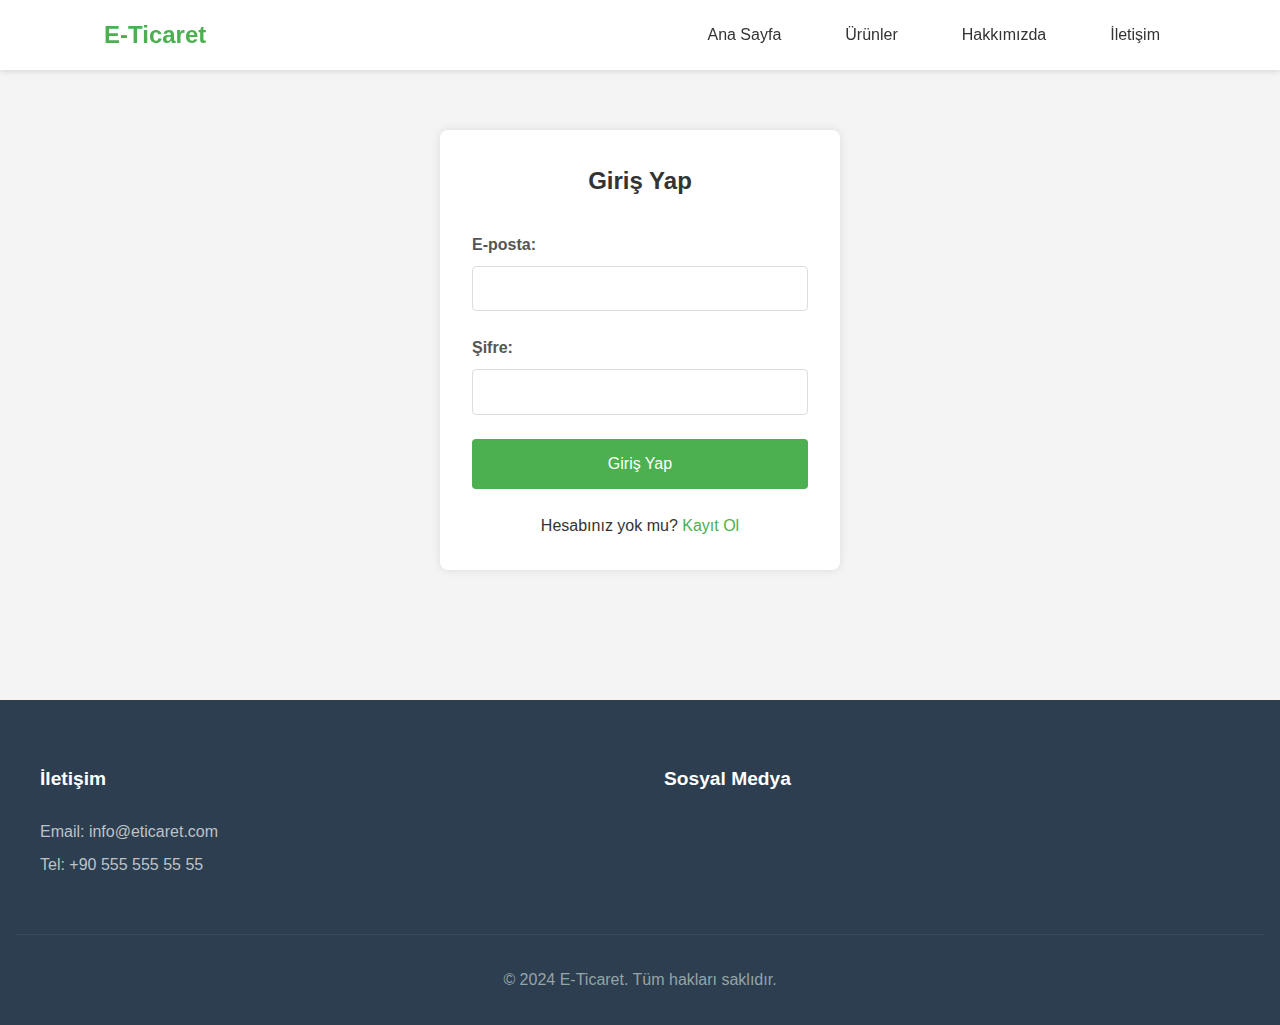
<file: login.html>
<!DOCTYPE html>
<html lang="tr">
<head>
    <meta charset="UTF-8">
    <meta name="viewport" content="width=device-width, initial-scale=1.0">
    <title>Giriş Yap - E-Ticaret</title>
    <link rel="stylesheet" href="css/style.css">
    <link rel="stylesheet" href="css/login.css">
</head>
<body>
    <header>
        <nav>
            <div class="logo">
                <h1>E-Ticaret</h1>
            </div>
            <ul class="nav-links">
                <li><a href="index.html">Ana Sayfa</a></li>
                <li><a href="index.html#urunler">Ürünler</a></li>
                <li><a href="index.html#hakkimizda">Hakkımızda</a></li>
                <li><a href="index.html#iletisim">İletişim</a></li>
            </ul>
        </nav>
    </header>

    <main class="login-container">
        <div class="login-box">
            <h2>Giriş Yap</h2>
            <form action="php/login.php" method="POST">
                <div class="form-group">
                    <label for="email">E-posta:</label>
                    <input type="email" id="email" name="email" required>
                </div>
                <div class="form-group">
                    <label for="password">Şifre:</label>
                    <input type="password" id="password" name="password" required>
                </div>
                <button type="submit">Giriş Yap</button>
            </form>
            <p class="register-link">Hesabınız yok mu? <a href="register.html">Kayıt Ol</a></p>
        </div>
    </main>

    <footer>
        <div class="footer-content">
            <div class="footer-section">
                <h3>İletişim</h3>
                <p>Email: info@eticaret.com</p>
                <p>Tel: +90 555 555 55 55</p>
            </div>
            <div class="footer-section">
                <h3>Sosyal Medya</h3>
                <div class="social-links">
                    <a href="#"><i class="fab fa-facebook"></i></a>
                    <a href="#"><i class="fab fa-twitter"></i></a>
                    <a href="#"><i class="fab fa-instagram"></i></a>
                </div>
            </div>
        </div>
        <div class="footer-bottom">
            <p>&copy; 2024 E-Ticaret. Tüm hakları saklıdır.</p>
        </div>
    </footer>
</body>
</html>
</file>
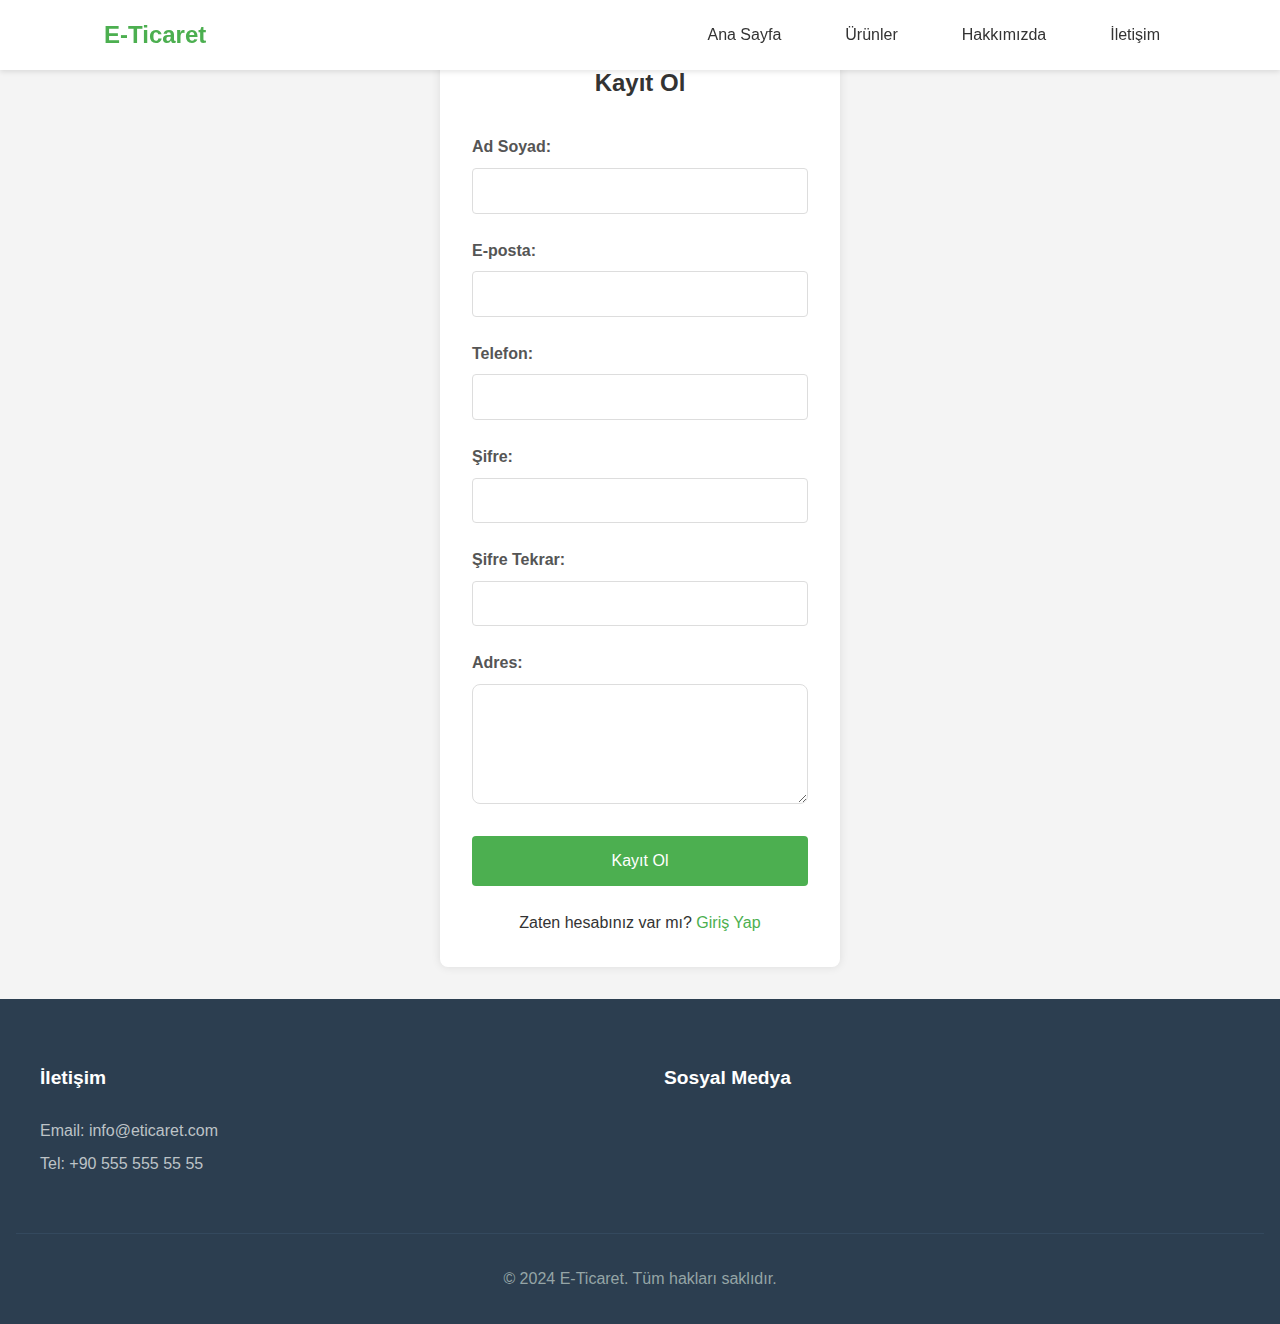
<file: register.html>
<!DOCTYPE html>
<html lang="tr">
<head>
    <meta charset="UTF-8">
    <meta name="viewport" content="width=device-width, initial-scale=1.0">
    <title>Kayıt Ol - E-Ticaret</title>
    <link rel="stylesheet" href="css/style.css">
    <link rel="stylesheet" href="css/login.css">
</head>
<body>
    <header>
        <nav>
            <div class="logo">
                <h1>E-Ticaret</h1>
            </div>
            <ul class="nav-links">
                <li><a href="index.html">Ana Sayfa</a></li>
                <li><a href="index.html#urunler">Ürünler</a></li>
                <li><a href="index.html#hakkimizda">Hakkımızda</a></li>
                <li><a href="index.html#iletisim">İletişim</a></li>
            </ul>
        </nav>
    </header>

    <main class="login-container">
        <div class="login-box">
            <h2>Kayıt Ol</h2>
            <form action="php/register.php" method="POST">
                <div class="form-group">
                    <label for="name">Ad Soyad:</label>
                    <input type="text" id="name" name="name" required>
                </div>
                <div class="form-group">
                    <label for="email">E-posta:</label>
                    <input type="email" id="email" name="email" required>
                </div>
                <div class="form-group">
                    <label for="phone">Telefon:</label>
                    <input type="tel" id="phone" name="phone" required>
                </div>
                <div class="form-group">
                    <label for="password">Şifre:</label>
                    <input type="password" id="password" name="password" required>
                </div>
                <div class="form-group">
                    <label for="password_confirm">Şifre Tekrar:</label>
                    <input type="password" id="password_confirm" name="password_confirm" required>
                </div>
                <div class="form-group">
                    <label for="address">Adres:</label>
                    <textarea id="address" name="address" rows="3" required></textarea>
                </div>
                <button type="submit">Kayıt Ol</button>
            </form>
            <p class="register-link">Zaten hesabınız var mı? <a href="login.html">Giriş Yap</a></p>
        </div>
    </main>

    <footer>
        <div class="footer-content">
            <div class="footer-section">
                <h3>İletişim</h3>
                <p>Email: info@eticaret.com</p>
                <p>Tel: +90 555 555 55 55</p>
            </div>
            <div class="footer-section">
                <h3>Sosyal Medya</h3>
                <div class="social-links">
                    <a href="#"><i class="fab fa-facebook"></i></a>
                    <a href="#"><i class="fab fa-twitter"></i></a>
                    <a href="#"><i class="fab fa-instagram"></i></a>
                </div>
            </div>
        </div>
        <div class="footer-bottom">
            <p>&copy; 2024 E-Ticaret. Tüm hakları saklıdır.</p>
        </div>
    </footer>
</body>
</html>
</file>
<file: css/style.css>
/* Genel Stiller */
:root {
    --primary-color: #4CAF50;
    --secondary-color: #45a049;
    --text-color: #333;
    --light-gray: #f5f5f5;
    --border-color: #ddd;
    --shadow: 0 2px 5px rgba(0,0,0,0.1);
    --transition: all 0.3s ease;
}

* {
    margin: 0;
    padding: 0;
    box-sizing: border-box;
}

body {
    font-family: 'Segoe UI', Tahoma, Geneva, Verdana, sans-serif;
    line-height: 1.6;
    color: var(--text-color);
}

/* Header ve Navigasyon */
header {
    background: white;
    box-shadow: var(--shadow);
    position: fixed;
    width: 100%;
    top: 0;
    z-index: 1000;
}

nav {
    display: flex;
    justify-content: space-between;
    align-items: center;
    padding: 1rem 5%;
    max-width: 1200px;
    margin: 0 auto;
    position: relative;
}

.logo h1 {
    color: var(--primary-color);
    font-size: 1.5rem;
}

/* Mobil Hamburger Menü */
.mobile-menu-toggle {
    display: none;
    background: none;
    border: none;
    font-size: 1.5rem;
    color: var(--text-color);
    cursor: pointer;
    padding: 0.5rem;
    border-radius: 4px;
    transition: var(--transition);
}

.mobile-menu-toggle:hover {
    background: var(--light-gray);
}

.nav-links {
    display: flex;
    list-style: none;
    align-items: center;
    gap: 2rem;
}

.nav-links a {
    text-decoration: none;
    color: var(--text-color);
    font-weight: 500;
    transition: var(--transition);
    padding: 0.5rem 1rem;
    border-radius: 4px;
}

.nav-links a:hover {
    color: var(--primary-color);
    background: var(--light-gray);
}

/* Dropdown Menü */
.dropdown {
    position: relative;
}

.dropdown-toggle {
    display: flex;
    align-items: center;
    gap: 0.5rem;
}

.dropdown-menu {
    position: absolute;
    top: 100%;
    right: 0;
    background: white;
    box-shadow: var(--shadow);
    border-radius: 8px;
    min-width: 200px;
    display: none;
    list-style: none;
    overflow: hidden;
    border: 1px solid var(--border-color);
}

.dropdown:hover .dropdown-menu {
    display: block;
}

.dropdown-menu li a {
    display: block;
    padding: 0.8rem 1rem;
    border-bottom: 1px solid var(--border-color);
    background: none;
}

.dropdown-menu li:last-child a {
    border-bottom: none;
}

.dropdown-menu li a:hover {
    background: var(--light-gray);
}

/* Sepet İkonu */
.cart-icon {
    position: relative;
}

.cart-count {
    position: absolute;
    top: -8px;
    right: -8px;
    background: var(--primary-color);
    color: white;
    font-size: 0.8rem;
    padding: 0.2rem 0.5rem;
    border-radius: 50%;
    min-width: 18px;
    height: 18px;
    display: flex;
    align-items: center;
    justify-content: center;
}

/* Hero Bölümü */
.hero {
    height: 100vh;
    background: linear-gradient(rgba(0,0,0,0.5), rgba(0,0,0,0.5)), 
                linear-gradient(135deg, #4CAF50 0%, #45a049 100%);
    background-size: cover;
    background-position: center;
    display: flex;
    align-items: center;
    justify-content: center;
    text-align: center;
    color: white;
    padding: 0 1rem;
}

.hero-content {
    max-width: 800px;
}

.hero h2 {
    font-size: 3rem;
    margin-bottom: 1rem;
    text-shadow: 2px 2px 4px rgba(0,0,0,0.3);
}

.hero p {
    font-size: 1.2rem;
    margin-bottom: 2rem;
    text-shadow: 1px 1px 2px rgba(0,0,0,0.3);
}

.hero-buttons {
    display: flex;
    gap: 1rem;
    justify-content: center;
    flex-wrap: wrap;
}

/* Kampanyalar Bölümü */
.campaigns {
    padding: 4rem 1rem;
    background: var(--light-gray);
    text-align: center;
}

.campaigns h2 {
    margin-bottom: 2rem;
    font-size: 2.5rem;
    color: var(--text-color);
}

.campaign-slider {
    max-width: 1200px;
    margin: 2rem auto;
    overflow: hidden;
}

.campaign-card {
    background: white;
    border-radius: 12px;
    overflow: hidden;
    box-shadow: var(--shadow);
    display: block;
    margin: 0 auto;
    max-width: 800px;
    transition: var(--transition);
}

.campaign-card:hover {
    transform: translateY(-5px);
    box-shadow: 0 10px 25px rgba(0,0,0,0.15);
}

.campaign-content {
    padding: 2rem;
}

.campaign-content h3 {
    margin-bottom: 1rem;
    color: var(--text-color);
    font-size: 1.8rem;
}

.campaign-content p {
    margin-bottom: 1.5rem;
    color: #666;
    line-height: 1.6;
}

.campaign-meta {
    display: flex;
    align-items: center;
    justify-content: center;
    gap: 1rem;
    margin: 1.5rem 0;
    flex-wrap: wrap;
}

.campaign-meta .discount {
    background: var(--primary-color);
    color: white;
    padding: 0.8rem 1.5rem;
    border-radius: 25px;
    font-weight: bold;
    font-size: 1.1rem;
}

.campaign-meta .valid-until {
    color: #666;
    font-size: 0.95rem;
    font-style: italic;
}

/* Ürünler Bölümü */
.products {
    padding: 4rem 1rem;
    max-width: 1200px;
    margin: 0 auto;
}

.products h2 {
    text-align: center;
    margin-bottom: 3rem;
    font-size: 2.5rem;
    color: var(--text-color);
}

.section-header {
    display: flex;
    justify-content: space-between;
    align-items: center;
    margin-bottom: 2rem;
    flex-wrap: wrap;
    gap: 1rem;
}

.product-filters {
    display: flex;
    gap: 1rem;
    align-items: center;
    flex-wrap: wrap;
}

#sort-select {
    padding: 0.8rem;
    border: 1px solid var(--border-color);
    border-radius: 8px;
    background: white;
    cursor: pointer;
    transition: var(--transition);
}

#sort-select:focus {
    outline: none;
    border-color: var(--primary-color);
    box-shadow: 0 0 0 2px rgba(76, 175, 80, 0.2);
}

.view-options {
    display: flex;
    gap: 0.5rem;
}

.view-btn {
    background: white;
    border: 1px solid var(--border-color);
    padding: 0.8rem;
    cursor: pointer;
    transition: var(--transition);
    border-radius: 8px;
    font-size: 1rem;
}

.view-btn.active,
.view-btn:hover {
    background: var(--primary-color);
    color: white;
    border-color: var(--primary-color);
}

.category-filters {
    display: flex;
    gap: 1rem;
    margin-bottom: 3rem;
    flex-wrap: wrap;
    justify-content: center;
}

.filter-btn {
    padding: 0.8rem 1.5rem;
    border: 1px solid var(--border-color);
    background: white;
    border-radius: 25px;
    cursor: pointer;
    transition: var(--transition);
    font-weight: 500;
}

.filter-btn.active,
.filter-btn:hover {
    background: var(--primary-color);
    color: white;
    border-color: var(--primary-color);
    transform: translateY(-2px);
}

/* Ürün Grid */
.products-grid {
    display: grid;
    grid-template-columns: repeat(auto-fill, minmax(280px, 1fr));
    gap: 2rem;
    margin-top: 2rem;
}

.products-grid.list-view {
    grid-template-columns: 1fr;
}

.products-grid.list-view .product-card {
    display: flex;
    gap: 2rem;
    max-width: none;
}

.products-grid.list-view .product-image {
    width: 200px;
    height: 200px;
    flex-shrink: 0;
}

.products-grid.list-view .product-info {
    flex: 1;
    display: flex;
    flex-direction: column;
    justify-content: space-between;
}

.product-card {
    background: white;
    border-radius: 12px;
    overflow: hidden;
    box-shadow: var(--shadow);
    transition: var(--transition);
    border: 1px solid var(--border-color);
}

.product-card:hover {
    transform: translateY(-8px);
    box-shadow: 0 10px 25px rgba(0,0,0,0.15);
}

.product-image {
    width: 100%;
    height: 220px;
    background: linear-gradient(135deg, #4CAF50 0%, #45a049 100%);
    display: flex;
    align-items: center;
    justify-content: center;
    color: white;
    font-size: 3rem;
    position: relative;
    overflow: hidden;
}

.product-image::before {
    content: '';
    position: absolute;
    top: 0;
    left: -100%;
    width: 100%;
    height: 100%;
    background: linear-gradient(90deg, transparent, rgba(255,255,255,0.2), transparent);
    transition: left 0.5s;
}

.product-card:hover .product-image::before {
    left: 100%;
}

.product-info {
    padding: 1.5rem;
}

.product-info h3 {
    margin-bottom: 0.8rem;
    color: var(--text-color);
    font-size: 1.2rem;
    font-weight: 600;
}

.product-price {
    font-size: 1.4rem;
    font-weight: bold;
    color: var(--primary-color);
    margin-bottom: 1.2rem;
}

.product-actions {
    display: flex;
    gap: 0.8rem;
}

.btn-small {
    padding: 0.8rem 1rem;
    border: none;
    border-radius: 8px;
    cursor: pointer;
    transition: var(--transition);
    flex: 1;
    text-align: center;
    text-decoration: none;
    display: inline-block;
    font-weight: 500;
    font-size: 0.9rem;
}

.btn-cart {
    background: var(--primary-color);
    color: white;
}

.btn-cart:hover {
    background: var(--secondary-color);
    transform: translateY(-2px);
}

.btn-favorite {
    background: #f8f9fa;
    color: var(--text-color);
    border: 1px solid var(--border-color);
    flex: 0 0 auto;
    width: 45px;
}

.btn-favorite:hover {
    background: #dc3545;
    color: white;
    border-color: #dc3545;
}

/* Özellikler Bölümü */
.features {
    display: grid;
    grid-template-columns: repeat(auto-fit, minmax(280px, 1fr));
    gap: 2rem;
    padding: 4rem 1rem;
    background: var(--light-gray);
    max-width: 1200px;
    margin: 0 auto;
}

.feature-card {
    text-align: center;
    padding: 2.5rem;
    background: white;
    border-radius: 15px;
    box-shadow: var(--shadow);
    transition: var(--transition);
    border: 1px solid var(--border-color);
}

.feature-card:hover {
    transform: translateY(-8px);
    box-shadow: 0 15px 30px rgba(0,0,0,0.1);
}

.feature-card i {
    font-size: 3rem;
    color: var(--primary-color);
    margin-bottom: 1.5rem;
    transition: var(--transition);
}

.feature-card:hover i {
    transform: scale(1.1);
}

.feature-card h3 {
    margin-bottom: 1rem;
    color: var(--text-color);
    font-size: 1.3rem;
}

.feature-card p {
    color: #666;
    line-height: 1.6;
}

/* Hakkımızda Bölümü */
.about {
    padding: 4rem 1rem;
    max-width: 1200px;
    margin: 0 auto;
}

.about h2 {
    text-align: center;
    margin-bottom: 3rem;
    font-size: 2.5rem;
    color: var(--text-color);
}

.about-content {
    display: grid;
    grid-template-columns: 1fr 1fr;
    gap: 4rem;
    align-items: center;
}

.about-text {
    font-size: 1.1rem;
    line-height: 1.8;
}

.about-text p {
    margin-bottom: 1.5rem;
    color: #555;
}

.about-text ul {
    margin: 1.5rem 0;
    padding-left: 0;
    list-style: none;
}

.about-text li {
    margin-bottom: 0.8rem;
    position: relative;
    padding-left: 2rem;
}

.about-text li::before {
    content: '✓';
    position: absolute;
    left: 0;
    color: var(--primary-color);
    font-weight: bold;
}

.stats {
    display: grid;
    grid-template-columns: repeat(3, 1fr);
    gap: 1.5rem;
    margin-top: 2.5rem;
}

.stat-item {
    text-align: center;
    padding: 1.5rem;
    background: var(--light-gray);
    border-radius: 12px;
    transition: var(--transition);
}

.stat-item:hover {
    transform: translateY(-3px);
    box-shadow: var(--shadow);
}

.stat-number {
    display: block;
    font-size: 2.2rem;
    font-weight: bold;
    color: var(--primary-color);
    margin-bottom: 0.5rem;
}

.stat-label {
    font-size: 0.95rem;
    color: #666;
    font-weight: 500;
}

.about-image {
    text-align: center;
}

/* Müşteri Yorumları */
.testimonials {
    padding: 4rem 1rem;
    background: var(--light-gray);
}

.testimonials h2 {
    text-align: center;
    margin-bottom: 3rem;
    font-size: 2.5rem;
    color: var(--text-color);
}

.testimonial-card {
    background: white;
    border-radius: 15px;
    padding: 2.5rem;
    max-width: 800px;
    margin: 0 auto;
    box-shadow: var(--shadow);
    border: 1px solid var(--border-color);
}

.testimonial-header {
    display: flex;
    align-items: center;
    gap: 1.5rem;
    margin-bottom: 1.5rem;
}

.testimonial-avatar {
    width: 60px;
    height: 60px;
    border-radius: 50%;
    background: var(--primary-color);
    display: flex;
    align-items: center;
    justify-content: center;
    color: white;
    font-size: 1.5rem;
    font-weight: bold;
}

.testimonial-info h4 {
    margin-bottom: 0.5rem;
    color: var(--text-color);
    font-size: 1.1rem;
}

.rating {
    color: #ffd700;
}

.testimonial-text {
    font-style: italic;
    margin: 1.5rem 0;
    font-size: 1.1rem;
    line-height: 1.7;
    color: #555;
}

.testimonial-date {
    color: #999;
    font-size: 0.9rem;
}

/* İletişim Bölümü */
.contact {
    padding: 4rem 1rem;
    background: white;
}

.contact h2 {
    text-align: center;
    margin-bottom: 3rem;
    font-size: 2.5rem;
    color: var(--text-color);
}

.contact-content {
    display: grid;
    grid-template-columns: 1fr 2fr;
    gap: 3rem;
    max-width: 1200px;
    margin: 0 auto;
}

.contact-info {
    padding: 2.5rem;
    background: var(--light-gray);
    border-radius: 15px;
    height: fit-content;
}

.contact-info h3 {
    margin-bottom: 2rem;
    color: var(--text-color);
    font-size: 1.3rem;
}

.contact-info p {
    margin-bottom: 1.5rem;
    display: flex;
    align-items: center;
    gap: 1rem;
    color: #555;
    line-height: 1.6;
}

.contact-info i {
    color: var(--primary-color);
    width: 20px;
    font-size: 1.1rem;
}

.social-links {
    display: flex;
    gap: 1rem;
    margin-top: 2rem;
}

.social-links a {
    color: var(--text-color);
    font-size: 1.8rem;
    transition: var(--transition);
    padding: 0.5rem;
    border-radius: 50%;
}

.social-links a:hover {
    color: var(--primary-color);
    background: white;
    transform: translateY(-3px);
}

.contact-form {
    background: white;
    padding: 2.5rem;
    border-radius: 15px;
    box-shadow: var(--shadow);
    border: 1px solid var(--border-color);
}

.form-group {
    margin-bottom: 1.8rem;
}

.form-group label {
    display: block;
    margin-bottom: 0.8rem;
    font-weight: 600;
    color: var(--text-color);
}

.form-group input,
.form-group select,
.form-group textarea {
    width: 100%;
    padding: 1rem;
    border: 1px solid var(--border-color);
    border-radius: 8px;
    transition: var(--transition);
    font-size: 1rem;
    font-family: inherit;
}

.form-group input:focus,
.form-group select:focus,
.form-group textarea:focus {
    outline: none;
    border-color: var(--primary-color);
    box-shadow: 0 0 0 3px rgba(76, 175, 80, 0.1);
}

.form-group textarea {
    resize: vertical;
    min-height: 120px;
}

/* Bülten Aboneliği */
.newsletter {
    padding: 4rem 1rem;
    background: var(--primary-color);
    color: white;
    text-align: center;
}

.newsletter-content {
    max-width: 600px;
    margin: 0 auto;
}

.newsletter h3 {
    margin-bottom: 1rem;
    font-size: 2.2rem;
}

.newsletter p {
    font-size: 1.1rem;
    opacity: 0.9;
}

.newsletter-form {
    display: flex;
    gap: 1rem;
    margin-top: 2.5rem;
    max-width: 500px;
    margin-left: auto;
    margin-right: auto;
}

.newsletter-form input {
    flex: 1;
    padding: 1rem;
    border: none;
    border-radius: 8px;
    font-size: 1rem;
}

.newsletter-form input:focus {
    outline: none;
    box-shadow: 0 0 0 3px rgba(255,255,255,0.3);
}

/* Footer */
footer {
    background: #2c3e50;
    color: white;
    padding: 4rem 1rem 2rem;
}

.footer-content {
    display: grid;
    grid-template-columns: repeat(auto-fit, minmax(250px, 1fr));
    gap: 3rem;
    max-width: 1200px;
    margin: 0 auto;
}

.footer-section h3 {
    margin-bottom: 1.5rem;
    color: white;
    font-size: 1.2rem;
}

.footer-section ul {
    list-style: none;
}

.footer-section ul li {
    margin-bottom: 0.8rem;
}

.footer-section a {
    color: #bdc3c7;
    text-decoration: none;
    transition: var(--transition);
    line-height: 1.6;
}

.footer-section a:hover {
    color: white;
    padding-left: 5px;
}

.footer-section p {
    color: #bdc3c7;
    line-height: 1.6;
    margin-bottom: 0.5rem;
}

.payment-methods {
    display: flex;
    gap: 0.8rem;
    margin-top: 1.5rem;
    flex-wrap: wrap;
}

.footer-bottom {
    text-align: center;
    margin-top: 3rem;
    padding-top: 2rem;
    border-top: 1px solid #34495e;
    color: #95a5a6;
}

/* Yardımcı Butonlar */
.floating-buttons {
    position: fixed;
    right: 2rem;
    bottom: 2rem;
    display: flex;
    flex-direction: column;
    gap: 1rem;
    z-index: 1000;
}

.float-btn {
    width: 55px;
    height: 55px;
    border-radius: 50%;
    border: none;
    background: var(--primary-color);
    color: white;
    font-size: 1.5rem;
    cursor: pointer;
    box-shadow: 0 4px 12px rgba(0,0,0,0.15);
    transition: var(--transition);
    display: none;
}

.float-btn:hover {
    transform: scale(1.1);
    box-shadow: 0 6px 20px rgba(0,0,0,0.2);
}

.float-btn.whatsapp {
    background: #25D366;
    display: block;
}

.float-btn.scroll-top.show {
    display: block;
}

/* Butonlar */
.btn-primary {
    display: inline-block;
    padding: 1rem 2.5rem;
    background: var(--primary-color);
    color: white;
    text-decoration: none;
    border-radius: 8px;
    transition: var(--transition);
    border: none;
    cursor: pointer;
    font-weight: 600;
    font-size: 1rem;
}

.btn-primary:hover {
    background: var(--secondary-color);
    transform: translateY(-2px);
    box-shadow: 0 5px 15px rgba(76, 175, 80, 0.3);
}

.btn-secondary {
    display: inline-block;
    padding: 1rem 2.5rem;
    background: transparent;
    color: white;
    text-decoration: none;
    border: 2px solid white;
    border-radius: 8px;
    transition: var(--transition);
    font-weight: 600;
    font-size: 1rem;
}

.btn-secondary:hover {
    background: white;
    color: var(--primary-color);
    transform: translateY(-2px);
}

/* Slider Kontrolleri */
.slider-controls {
    display: flex;
    justify-content: center;
    gap: 1rem;
    margin-top: 2rem;
}

.slider-controls button {
    background: var(--primary-color);
    color: white;
    border: none;
    width: 45px;
    height: 45px;
    border-radius: 50%;
    cursor: pointer;
    transition: var(--transition);
    font-size: 1.1rem;
}

.slider-controls button:hover {
    background: var(--secondary-color);
    transform: scale(1.1);
}

/* Sayfalama */
.pagination {
    display: flex;
    justify-content: center;
    gap: 0.5rem;
    margin-top: 3rem;
    flex-wrap: wrap;
}

.pagination button {
    padding: 0.8rem 1.2rem;
    border: 1px solid var(--border-color);
    background: white;
    cursor: pointer;
    transition: var(--transition);
    border-radius: 8px;
    font-weight: 500;
}

.pagination button.active,
.pagination button:hover {
    background: var(--primary-color);
    color: white;
    border-color: var(--primary-color);
    transform: translateY(-2px);
}

.pagination button:disabled {
    opacity: 0.5;
    cursor: not-allowed;
    transform: none;
}

/* Toast Bildirimleri */
.toast {
    position: fixed;
    bottom: 2rem;
    right: 2rem;
    padding: 1rem 2rem;
    border-radius: 8px;
    color: white;
    z-index: 1000;
    animation: slideIn 0.3s ease-out;
    box-shadow: 0 4px 12px rgba(0,0,0,0.15);
    font-weight: 500;
}

.toast.success {
    background: var(--primary-color);
}

.toast.error {
    background: #dc3545;
}

@keyframes slideIn {
    from {
        transform: translateX(100%);
        opacity: 0;
    }
    to {
        transform: translateX(0);
        opacity: 1;
    }
}

/* Yükleme Animasyonu */
.loading {
    display: flex;
    justify-content: center;
    align-items: center;
    padding: 3rem;
}

.spinner {
    border: 4px solid #f3f3f3;
    border-top: 4px solid var(--primary-color);
    border-radius: 50%;
    width: 50px;
    height: 50px;
    animation: spin 1s linear infinite;
}

@keyframes spin {
    0% { transform: rotate(0deg); }
    100% { transform: rotate(360deg); }
}

/* Gizli İçerik */
.hidden {
    display: none;
}

/* Responsive Tasarım */
@media (max-width: 768px) {
    /* Mobil Navigasyon */
    .mobile-menu-toggle {
        display: block;
    }
    
    .nav-links {
        display: none;
        position: absolute;
        top: 100%;
        left: 0;
        width: 100%;
        background: white;
        box-shadow: var(--shadow);
        flex-direction: column;
        padding: 1rem 0;
        gap: 0;
        border-top: 1px solid var(--border-color);
    }
    
    .nav-links.active {
        display: flex;
    }
    
    .nav-links li {
        width: 100%;
        text-align: center;
        border-bottom: 1px solid var(--border-color);
    }
    
    .nav-links li:last-child {
        border-bottom: none;
    }
    
    .nav-links a {
        display: block;
        padding: 1rem;
        background: none;
    }
    
    .dropdown-menu {
        position: static;
        box-shadow: none;
        background: var(--light-gray);
        display: block;
        border: none;
        border-radius: 0;
    }
    
    /* Hero Mobil */
    .hero {
        height: 80vh;
        padding: 2rem 1rem;
    }
    
    .hero h2 {
        font-size: 2.2rem;
    }
    
    .hero p {
        font-size: 1.1rem;
    }
    
    .hero-buttons {
        flex-direction: column;
        align-items: center;
        gap: 1rem;
    }
    
    /* Section Headers */
    .section-header {
        flex-direction: column;
        text-align: center;
        gap: 1.5rem;
    }
    
    /* Kampanyalar Mobil */
    .campaigns h2,
    .products h2,
    .about h2,
    .testimonials h2,
    .contact h2 {
        font-size: 2rem;
    }
    
    /* Ürünler Mobil */
    .products-grid {
        grid-template-columns: repeat(auto-fit, minmax(250px, 1fr));
        gap: 1.5rem;
    }
    
    .products-grid.list-view .product-card {
        flex-direction: column;
    }
    
    .products-grid.list-view .product-image {
        width: 100%;
        height: 200px;
    }
    
    .category-filters {
        flex-direction: column;
        align-items: center;
        gap: 0.8rem;
    }
    
    .filter-btn {
        min-width: 150px;
    }
    
    .product-filters {
        justify-content: center;
        flex-wrap: wrap;
        gap: 1rem;
    }
    
    /* Özellikler Mobil */
    .features {
        grid-template-columns: 1fr;
        gap: 1.5rem;
    }
    
    .feature-card {
        padding: 2rem;
    }
    
    /* Hakkımızda Mobil */
    .about-content {
        grid-template-columns: 1fr;
        gap: 2.5rem;
        text-align: center;
    }
    
    .stats {
        grid-template-columns: 1fr;
        gap: 1rem;
    }
    
    /* İletişim Mobil */
    .contact-content {
        grid-template-columns: 1fr;
        gap: 2rem;
    }
    
    .contact-info,
    .contact-form {
        padding: 2rem;
    }
    
    /* Bülten Mobil */
    .newsletter-form {
        flex-direction: column;
        gap: 1rem;
    }
    
    /* Footer Mobil */
    .footer-content {
        grid-template-columns: 1fr;
        text-align: center;
        gap: 2rem;
    }
    
    .payment-methods {
        justify-content: center;
    }
    
    /* Floating Buttons Mobil */
    .floating-buttons {
        right: 1rem;
        bottom: 1rem;
    }
    
    .float-btn {
        width: 50px;
        height: 50px;
        font-size: 1.3rem;
    }
    
    /* Toast Mobil */
    .toast {
        left: 1rem;
        right: 1rem;
        bottom: 1rem;
        text-align: center;
    }
    
    /* Genel Padding Ayarları */
    .hero,
    .campaigns,
    .products,
    .features,
    .about,
    .testimonials,
    .contact,
    .newsletter {
        padding: 3rem 1rem;
    }
    
    /* Navigation responsive düzeltmeleri */
    nav {
        padding: 1rem 4%;
    }
}

@media (max-width: 480px) {
    /* Çok küçük ekranlar için */
    .hero {
        height: 70vh;
    }
    
    .hero h2 {
        font-size: 1.8rem;
    }
    
    .hero p {
        font-size: 1rem;
    }
    
    .products-grid {
        grid-template-columns: 1fr;
    }
    
    .features {
        grid-template-columns: 1fr;
    }
    
    nav {
        padding: 1rem 3%;
    }
    
    .campaign-content,
    .contact-info,
    .contact-form,
    .testimonial-card {
        padding: 1.5rem;
    }
    
    .about-text,
    .feature-card {
        padding: 1.5rem;
    }
    
    .newsletter-content {
        padding: 0 1rem;
    }
    
    .hero-buttons {
        width: 100%;
    }
    
    .btn-primary,
    .btn-secondary {
        width: 100%;
        max-width: 280px;
        padding: 1rem;
    }
}

/* Animasyonlar ve Geçişler */
@media (prefers-reduced-motion: no-preference) {
    .product-card,
    .feature-card,
    .campaign-card,
    .testimonial-card {
        transition: transform 0.3s ease, box-shadow 0.3s ease;
    }
    
    .btn-primary,
    .btn-secondary,
    .btn-small {
        transition: all 0.3s ease;
    }
}

/* Dark Mode Support (Optional) */
@media (prefers-color-scheme: dark) {
    :root {
        --text-color: #f8f9fa;
        --light-gray: #343a40;
        --border-color: #495057;
    }
    
    body {
        background-color: #212529;
        color: var(--text-color);
    }
    
    header {
        background: #343a40;
    }
    
    .product-card,
    .feature-card,
    .campaign-card,
    .testimonial-card,
    .contact-form {
        background: #343a40;
        border-color: var(--border-color);
    }
}

/* Print Styles */
@media print {
    .floating-buttons,
    .mobile-menu-toggle,
    .slider-controls,
    .toast {
        display: none;
    }
    
    header {
        position: static;
    }
    
    .hero {
        height: auto;
        background: none;
        color: black;
    }
}
</file>
<file: css/login.css>
.login-container {
    min-height: calc(100vh - 200px);
    display: flex;
    justify-content: center;
    align-items: center;
    background-color: #f4f4f4;
    padding: 2rem;
}

.login-box {
    background-color: white;
    padding: 2rem;
    border-radius: 8px;
    box-shadow: 0 0 10px rgba(0, 0, 0, 0.1);
    width: 100%;
    max-width: 400px;
}

.login-box h2 {
    text-align: center;
    margin-bottom: 2rem;
    color: #333;
}

.form-group {
    margin-bottom: 1.5rem;
}

.form-group label {
    display: block;
    margin-bottom: 0.5rem;
    color: #555;
}

.form-group input {
    width: 100%;
    padding: 0.8rem;
    border: 1px solid #ddd;
    border-radius: 4px;
    font-size: 1rem;
}

.form-group input:focus {
    outline: none;
    border-color: #4CAF50;
}

button[type="submit"] {
    width: 100%;
    padding: 1rem;
    background-color: #4CAF50;
    color: white;
    border: none;
    border-radius: 4px;
    font-size: 1rem;
    cursor: pointer;
    transition: background-color 0.3s;
}

button[type="submit"]:hover {
    background-color: #45a049;
}

.register-link {
    text-align: center;
    margin-top: 1.5rem;
}

.register-link a {
    color: #4CAF50;
    text-decoration: none;
}

.register-link a:hover {
    text-decoration: underline;
}
</file>
